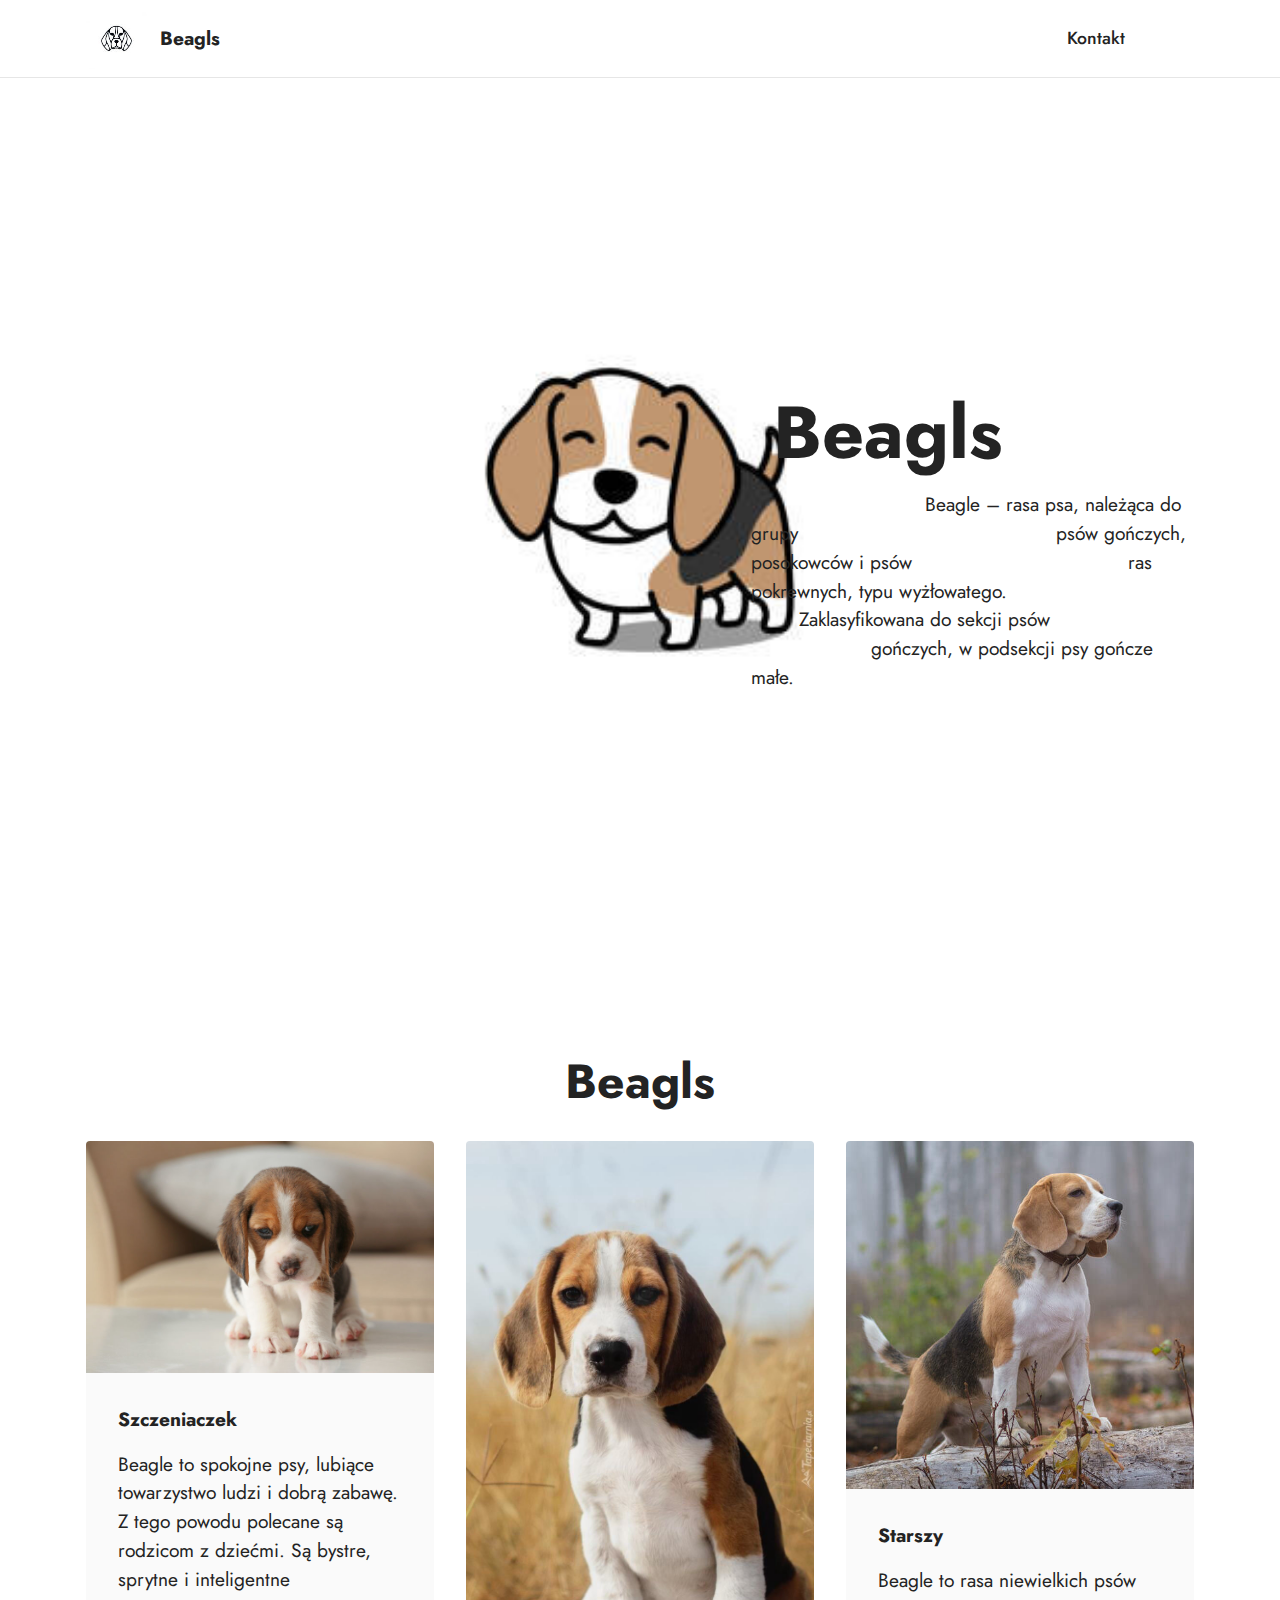
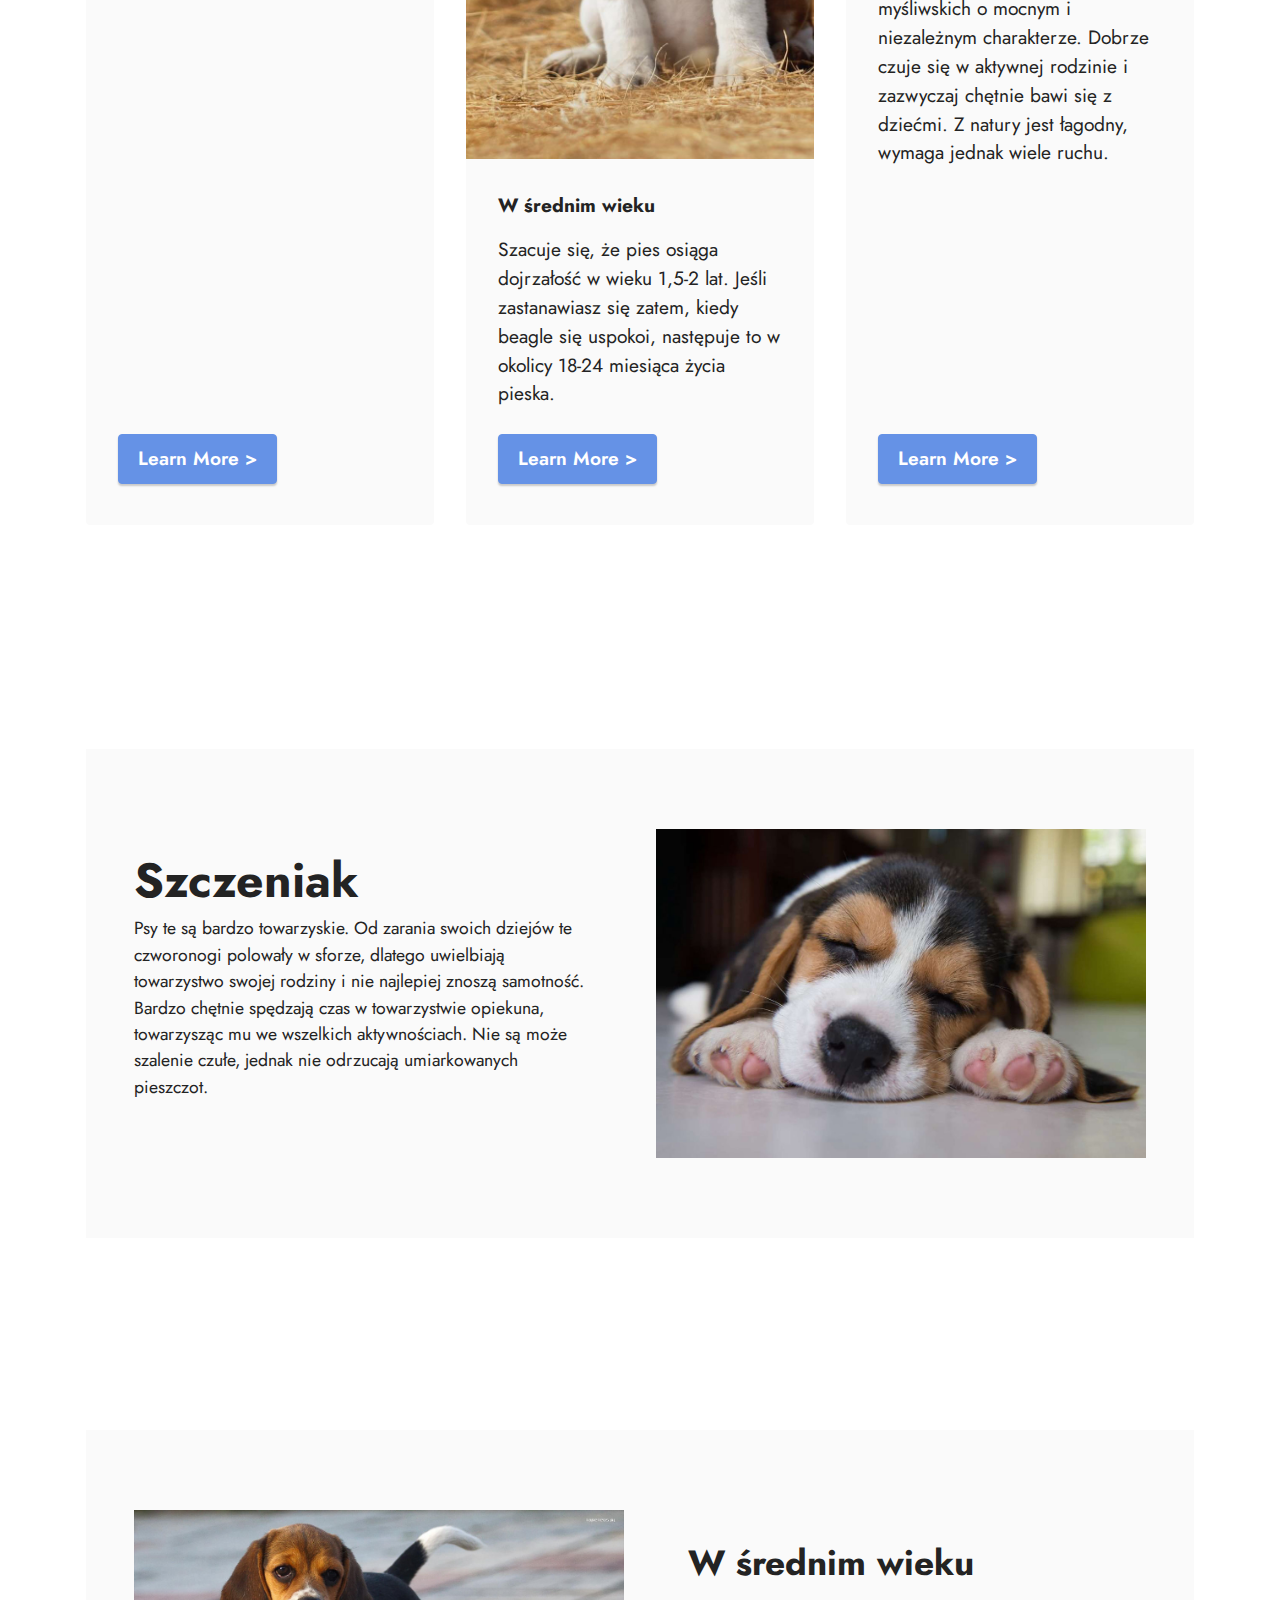
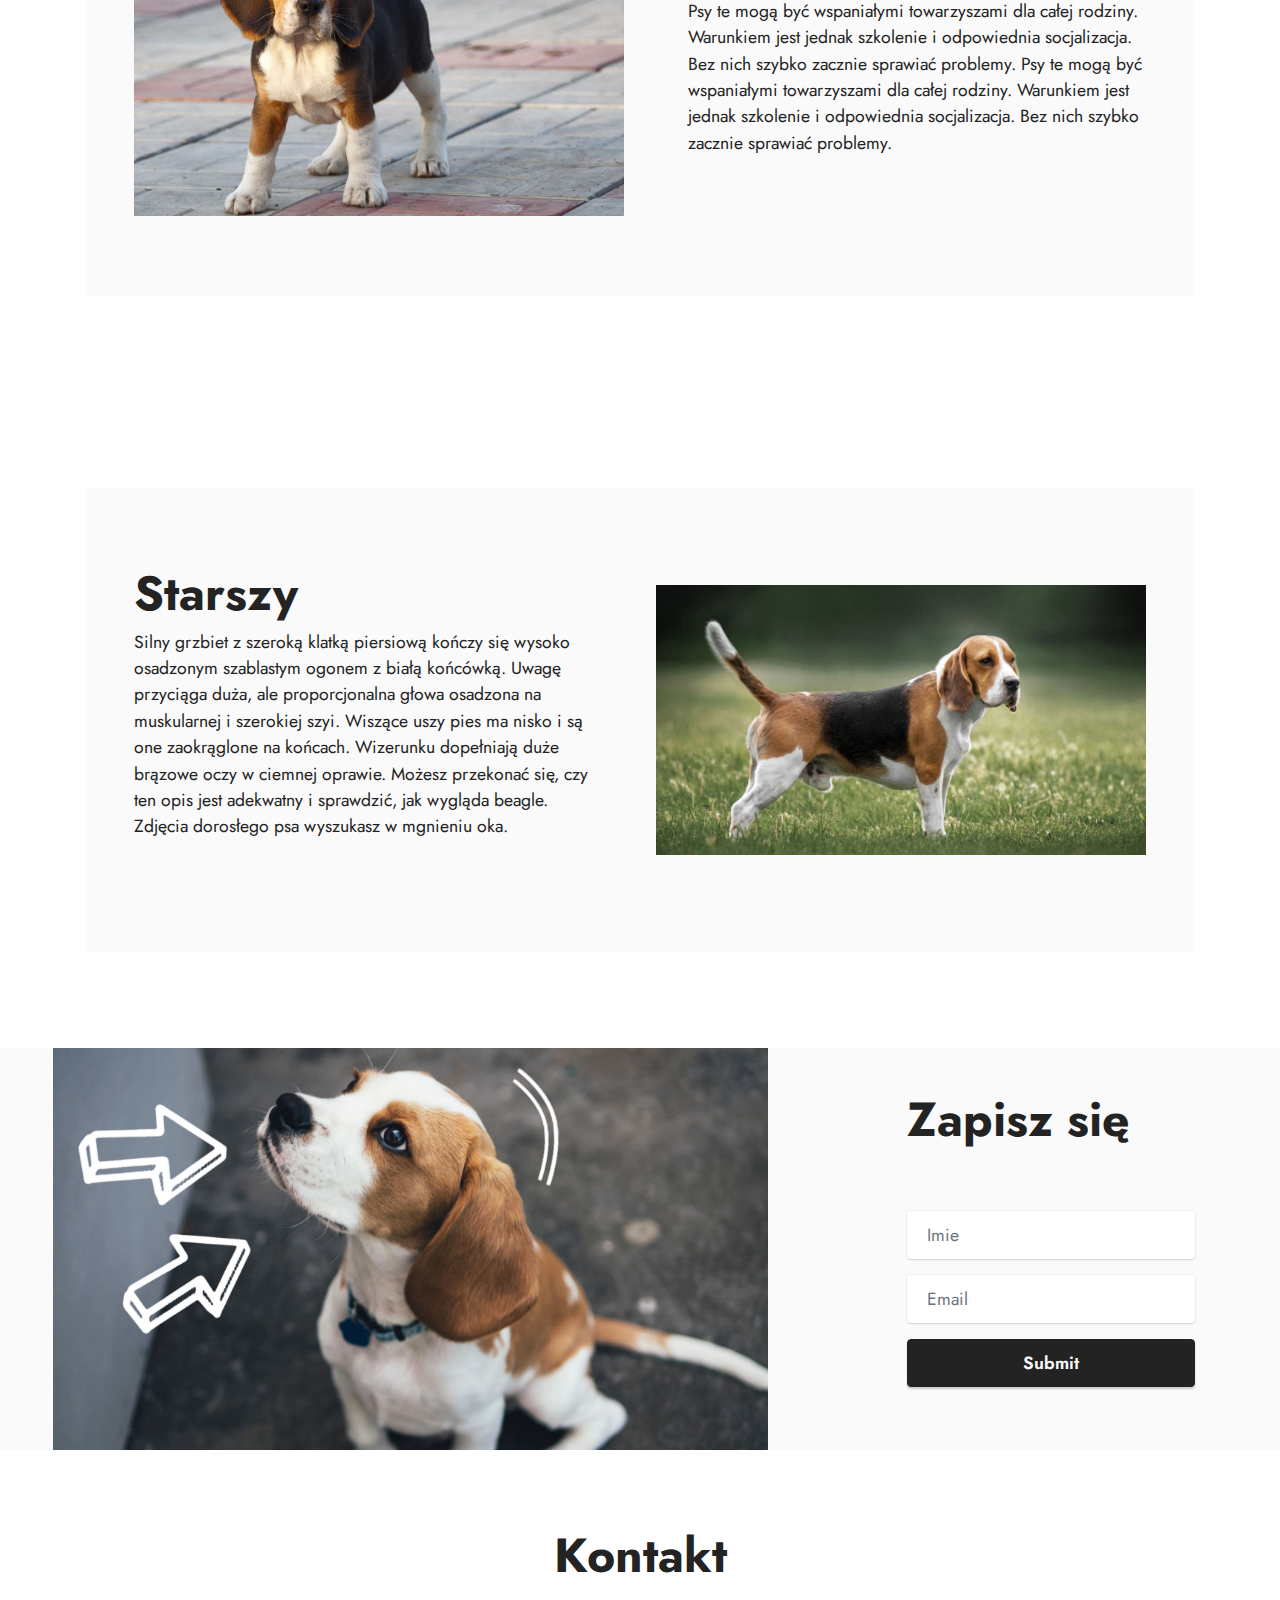
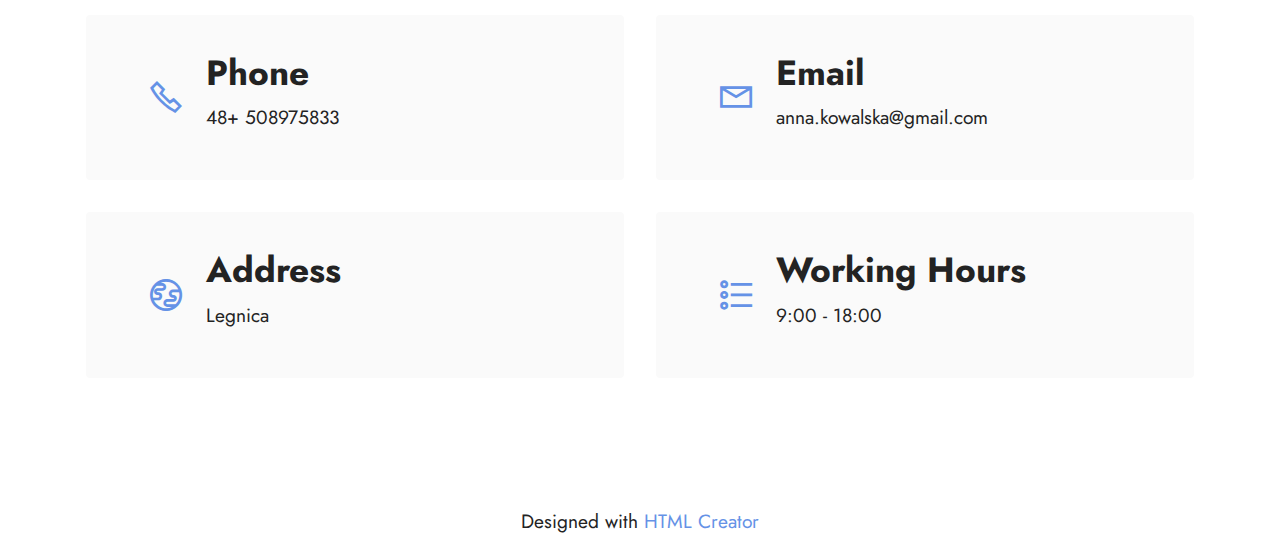
<file: index.html>
<!DOCTYPE html>
<html  >
<head>
  <!-- Site made with Mobirise Website Builder v5.6.13, https://mobirise.com -->
  <meta charset="UTF-8">
  <meta http-equiv="X-UA-Compatible" content="IE=edge">
  <meta name="generator" content="Mobirise v5.6.13, mobirise.com">
  <meta name="twitter:card" content="summary_large_image"/>
  <meta name="twitter:image:src" content="">
  <meta property="og:image" content="">
  <meta name="twitter:title" content="Home">
  <meta name="viewport" content="width=device-width, initial-scale=1, minimum-scale=1">
  <link rel="shortcut icon" href="assets/images/dekor-jamnik-dlugowlosy-121x121.jpg" type="image/x-icon">
  <meta name="description" content="">
  
  
  <title>Home</title>
  <link rel="stylesheet" href="assets/web/assets/mobirise-icons2/mobirise2.css">
  <link rel="stylesheet" href="assets/bootstrap/css/bootstrap.min.css">
  <link rel="stylesheet" href="assets/bootstrap/css/bootstrap-grid.min.css">
  <link rel="stylesheet" href="assets/bootstrap/css/bootstrap-reboot.min.css">
  <link rel="stylesheet" href="assets/dropdown/css/style.css">
  <link rel="stylesheet" href="assets/socicon/css/styles.css">
  <link rel="stylesheet" href="assets/theme/css/style.css">
  <link rel="preload" href="https://fonts.googleapis.com/css?family=Jost:100,200,300,400,500,600,700,800,900,100i,200i,300i,400i,500i,600i,700i,800i,900i&display=swap" as="style" onload="this.onload=null;this.rel='stylesheet'">
  <noscript><link rel="stylesheet" href="https://fonts.googleapis.com/css?family=Jost:100,200,300,400,500,600,700,800,900,100i,200i,300i,400i,500i,600i,700i,800i,900i&display=swap"></noscript>
  <link rel="preload" as="style" href="assets/mobirise/css/mbr-additional.css"><link rel="stylesheet" href="assets/mobirise/css/mbr-additional.css" type="text/css">
  
  
  
  
</head>
<body>
  
  <section data-bs-version="5.1" class="menu cid-s48OLK6784" once="menu" id="menu1-h">
    
    <nav class="navbar navbar-dropdown navbar-fixed-top navbar-expand-lg">
        <div class="container">
            <div class="navbar-brand">
                <span class="navbar-logo">
                    <a href="https://mobiri.se">
                        <img src="assets/images/dekor-jamnik-dlugowlosy-121x121.jpg" alt="Mobirise Website Builder" style="height: 3.8rem;">
                    </a>
                </span>
                <span class="navbar-caption-wrap"><a class="navbar-caption text-black display-7" href="https://mobiri.se">Beagls</a></span>
            </div>
            <button class="navbar-toggler" type="button" data-toggle="collapse" data-bs-toggle="collapse" data-target="#navbarSupportedContent" data-bs-target="#navbarSupportedContent" aria-controls="navbarNavAltMarkup" aria-expanded="false" aria-label="Toggle navigation">
                <div class="hamburger">
                    <span></span>
                    <span></span>
                    <span></span>
                    <span></span>
                </div>
            </button>
            <div class="collapse navbar-collapse" id="navbarSupportedContent">
                <ul class="navbar-nav nav-dropdown nav-right" data-app-modern-menu="true"><li class="nav-item"><a class="nav-link link text-black text-primary display-4" href="index.html#contacts2-1b">Kontakt</a></li>
                    <li class="nav-item"><a class="nav-link link text-black display-4" href="https://mobirise.com"></a></li></ul>
                
                
            </div>
        </div>
    </nav>

</section>

<section data-bs-version="5.1" class="header7 cid-tppf1sw286 mbr-fullscreen" id="header7-16">

    

    
    

    <div class="text-right container">
        <div class="row justify-content-end">
            <div class="col-12 col-lg-5">
                <h1 class="mbr-section-title mbr-fonts-style mb-3 display-1"><strong>&nbsp; &nbsp; &nbsp; &nbsp; &nbsp; &nbsp;Beagls</strong></h1>
                
                <p class="mbr-text mbr-fonts-style display-7">&nbsp; &nbsp; &nbsp; &nbsp; &nbsp; &nbsp; &nbsp; &nbsp; &nbsp; &nbsp; &nbsp; &nbsp; &nbsp; &nbsp; &nbsp;Beagle – rasa psa, należąca do grupy&nbsp; &nbsp; &nbsp; &nbsp; &nbsp; &nbsp; &nbsp; &nbsp; &nbsp; &nbsp; &nbsp; &nbsp; &nbsp; &nbsp; &nbsp; &nbsp; &nbsp; &nbsp; &nbsp; &nbsp; &nbsp; &nbsp;psów gończych, posokowców i psów&nbsp; &nbsp; &nbsp; &nbsp; &nbsp; &nbsp; &nbsp; &nbsp; &nbsp; &nbsp; &nbsp; &nbsp; &nbsp; &nbsp; &nbsp; &nbsp; &nbsp; &nbsp; ras pokrewnych, typu wyżłowatego.&nbsp; &nbsp; &nbsp; &nbsp; &nbsp; &nbsp; &nbsp; &nbsp; &nbsp; &nbsp; &nbsp; &nbsp; &nbsp; &nbsp; &nbsp; &nbsp; &nbsp; &nbsp; &nbsp; &nbsp; Zaklasyfikowana do sekcji psów&nbsp; &nbsp; &nbsp; &nbsp; &nbsp; &nbsp; &nbsp; &nbsp; &nbsp; &nbsp; &nbsp; &nbsp; &nbsp; &nbsp; &nbsp; &nbsp; &nbsp; &nbsp; &nbsp; &nbsp; &nbsp; &nbsp; gończych, w podsekcji psy gończe małe.</p>
                
            </div>
        </div>
    </div>
</section>

<section data-bs-version="5.1" class="features3 cid-tppigYuxyZ" id="features3-17">
    
    
    <div class="container">
        <div class="mbr-section-head">
            <h4 class="mbr-section-title mbr-fonts-style align-center mb-0 display-2"><strong>Beagls</strong></h4>
            <h5 class="mbr-section-subtitle mbr-fonts-style align-center mb-0 mt-2 display-5"></h5>
        </div>
        <div class="row mt-4">
            <div class="item features-image сol-12 col-md-6 col-lg-4">
                <div class="item-wrapper">
                    <div class="item-img">
                        <img src="assets/images/hodowle-beagle-816x544.jpg" alt="Mobirise Website Builder">
                    </div>
                    <div class="item-content">
                        <h5 class="item-title mbr-fonts-style display-7"><strong>Szczeniaczek</strong></h5>
                        
                        <p class="mbr-text mbr-fonts-style mt-3 display-7">Beagle to spokojne psy, lubiące towarzystwo ludzi i dobrą zabawę. Z tego powodu polecane są rodzicom z dziećmi. Są bystre, sprytne i inteligentne</p>
                    </div>
                    <div class="mbr-section-btn item-footer mt-2"><a href="index.html#features16-18" class="btn btn-primary item-btn display-7" target="_blank">Learn More
                            &gt;</a></div>
                </div>
            </div>
            <div class="item features-image сol-12 col-md-6 col-lg-4">
                <div class="item-wrapper">
                    <div class="item-img">
                        <img src="assets/images/tapeta-na-telefon-siedzacy-szczeniak-beagle-721x1280.jpg" alt="Mobirise Website Builder">
                    </div>
                    <div class="item-content">
                        <h5 class="item-title mbr-fonts-style display-7"><strong>W średnim wieku</strong></h5>
                        
                        <p class="mbr-text mbr-fonts-style mt-3 display-7">Szacuje się, że pies osiąga dojrzałość w wieku 1,5-2 lat. Jeśli zastanawiasz się zatem, kiedy beagle się uspokoi, następuje to w okolicy 18-24 miesiąca życia pieska.</p>
                    </div>
                    <div class="mbr-section-btn item-footer mt-2"><a href="index.html#features17-19" class="btn btn-primary item-btn display-7" target="_blank">Learn More
                            &gt;</a></div>
                </div>
            </div>
            <div class="item features-image сol-12 col-md-6 col-lg-4">
                <div class="item-wrapper">
                    <div class="item-img">
                        <img src="assets/images/gettyimages-1064619358-1-525x525.jpg" alt="Mobirise Website Builder">
                    </div>
                    <div class="item-content">
                        <h5 class="item-title mbr-fonts-style display-7"><strong>Starszy</strong></h5>
                        
                        <p class="mbr-text mbr-fonts-style mt-3 display-7">Beagle to rasa niewielkich psów myśliwskich o mocnym i niezależnym charakterze. Dobrze czuje się w aktywnej rodzinie i zazwyczaj chętnie bawi się z dziećmi. Z natury jest łagodny, wymaga jednak wiele ruchu.</p>
                    </div>
                    <div class="mbr-section-btn item-footer mt-2"><a href="index.html#features16-1a" class="btn btn-primary item-btn display-7" target="_blank">Learn More
                            &gt;</a></div>
                </div>
            </div>
        </div>
    </div>
</section>

<section data-bs-version="5.1" class="features15 cid-tpplekvSFS" id="features16-18">

    

    
    
    <div class="container">
        <div class="content-wrapper">
            <div class="row align-items-center">
                <div class="col-12 col-lg">
                    <div class="text-wrapper">
                        <h6 class="card-title mbr-fonts-style display-2"><strong>Szczeniak</strong></h6>
                        <p class="mbr-text mbr-fonts-style mb-4 display-4">Psy te są bardzo towarzyskie. Od zarania swoich dziejów te czworonogi polowały w sforze, dlatego uwielbiają towarzystwo swojej rodziny i nie najlepiej znoszą samotność. Bardzo chętnie spędzają czas w towarzystwie opiekuna, towarzysząc mu we wszelkich aktywnościach. Nie są może szalenie czułe, jednak nie odrzucają umiarkowanych pieszczot.</p>
                        
                    </div>
                </div>
                <div class="col-12 col-lg-6">
                    <div class="image-wrapper">
                        <img src="assets/images/original-1160x777.jpg" alt="Mobirise Website Builder">
                    </div>
                </div>
            </div>
        </div>
    </div>
</section>

<section data-bs-version="5.1" class="features16 cid-tppm6YWUy8" id="features17-19">
    

    
    
    <div class="container">
        <div class="content-wrapper">
            <div class="row align-items-center">
                <div class="col-12 col-lg-6">
                    <div class="image-wrapper">
                        <img src="assets/images/beagle-038-psy-zwierzeta-szczeniak-1160x725.jpg" alt="Mobirise Website Builder">
                    </div>
                </div>
                <div class="col-12 col-lg">
                    <div class="text-wrapper">
                        <h6 class="card-title mbr-fonts-style display-5"><strong>W średnim wieku</strong></h6>
                        <p class="mbr-text mbr-fonts-style mb-4 display-4">Psy te mogą być wspaniałymi towarzyszami dla całej rodziny. Warunkiem jest jednak szkolenie i odpowiednia socjalizacja. Bez nich szybko zacznie sprawiać problemy. Psy te mogą być wspaniałymi towarzyszami dla całej rodziny. Warunkiem jest jednak szkolenie i odpowiednia socjalizacja. Bez nich szybko zacznie sprawiać problemy.&nbsp;</p>
                        
                    </div>
                </div>
            </div>
        </div>
    </div>
</section>

<section data-bs-version="5.1" class="features15 cid-tppmQN2muZ" id="features16-1a">

    

    
    
    <div class="container">
        <div class="content-wrapper">
            <div class="row align-items-center">
                <div class="col-12 col-lg">
                    <div class="text-wrapper">
                        <h6 class="card-title mbr-fonts-style display-2"><strong>Starszy</strong></h6>
                        <p class="mbr-text mbr-fonts-style mb-4 display-4">Silny grzbiet z szeroką klatką piersiową kończy się wysoko osadzonym szablastym ogonem z białą końcówką. Uwagę przyciąga duża, ale proporcjonalna głowa osadzona na muskularnej i szerokiej szyi. Wiszące uszy pies ma nisko i są one zaokrąglone na końcach. Wizerunku dopełniają duże brązowe oczy w ciemnej oprawie. Możesz przekonać się, czy ten opis jest adekwatny i sprawdzić, jak wygląda beagle. Zdjęcia dorosłego psa wyszukasz w mgnieniu oka.</p>
                        
                    </div>
                </div>
                <div class="col-12 col-lg-6">
                    <div class="image-wrapper">
                        <img src="assets/images/pies-rasy-beagle-1160x638.jpg" alt="Mobirise Website Builder">
                    </div>
                </div>
            </div>
        </div>
    </div>
</section>

<section data-bs-version="5.1" class="form3 cid-tpptD83bJP" id="form3-1c">

    

    

    <div class="container-fluid">
        <div class="row justify-content-center">
            <div class="col-lg-7 col-12">
                <div class="image-wrapper">
                    <img class="w-100" src="assets/images/beagle-opis-rasy-1920x1080.jpg" alt="Mobirise Website Builder">
                </div>
            </div>
            <div class="col-lg-3 offset-lg-1 mbr-form" data-form-type="formoid">
                <form action="https://mobirise.eu/" method="POST" class="mbr-form form-with-styler" data-form-title="Form Name"><input type="hidden" name="email" data-form-email="true" value="S/GK1SrBYIYKRuUHuTXVw4g+hxxbenjKhsU4pdjPepnzL+68ee9mik5g+Es0BXgVoqtsDVx7d7E+A6KSIsS4+bh19Uuai3klw/DurBo2GdRBh7W+ShqpPU1JCpmN65+G">
                    <div class="row">
                        <div hidden="hidden" data-form-alert="" class="alert alert-success col-12">Thanks for filling out the form!</div>
                        <div hidden="hidden" data-form-alert-danger="" class="alert alert-danger col-12">
                            Oops...! some problem!
                        </div>
                    </div>
                    <div class="dragArea row">
                        <div class="col-lg-12 col-md-12 col-sm-12">
                            <h1 class="mbr-section-title mb-4 display-2"><strong>Zapisz się</strong></h1>
                        </div>
                        <div class="col-lg-12 col-md-12 col-sm-12">
                            <p class="mbr-text mbr-fonts-style mb-4 display-7"></p>
                        </div>
                        <div data-for="name" class="col-lg-12 col-md col-sm-12 form-group mb-3">
                            <input type="text" name="name" data-form-field="name" class="form-control" value="" placeholder="Imie" id="name-form3-1c">
                        </div>
                        <div class="col-lg-12 col-md col-sm-12 form-group mb-3" data-for="email">
                            <input type="email" name="email" placeholder="Email" data-form-field="email" class="form-control" value="" id="email-form3-1c">
                        </div>
                        <div class="col-md-auto col-12 mbr-section-btn">
                            <button type="submit" class="btn btn-black display-4">Submit</button>
                        </div>
                    </div>
                </form>
            </div>
            <div class="offset-lg-1"></div>
        </div>
    </div>
</section>

<section data-bs-version="5.1" class="contacts2 cid-tppnADKU0U" id="contacts2-1b">
    <!---->
    

    
    
    <div class="container">
        <div class="mbr-section-head">
            <h3 class="mbr-section-title mbr-fonts-style align-center mb-0 display-2"><strong>Kontakt</strong></h3>
            
        </div>
        <div class="row justify-content-center mt-4">
            <div class="card col-12 col-md-6">
                <div class="card-wrapper">
                    <div class="image-wrapper">
                        <span class="mbr-iconfont mobi-mbri-phone mobi-mbri"></span>
                    </div>
                    <div class="text-wrapper">
                        <h6 class="card-title mbr-fonts-style mb-1 display-5">
                            <strong>Phone</strong>
                        </h6>
                        <p class="mbr-text mbr-fonts-style display-7">48+ 508975833</p>
                    </div>
                </div>
            </div>
            <div class="card col-12 col-md-6">
                <div class="card-wrapper">
                    <div class="image-wrapper">
                        <span class="mbr-iconfont mobi-mbri-letter mobi-mbri"></span>
                    </div>
                    <div class="text-wrapper">
                        <h6 class="card-title mbr-fonts-style mb-1 display-5">
                            <strong>Email</strong>
                        </h6>
                        <p class="mbr-text mbr-fonts-style display-7">anna.kowalska@gmail.com</p>
                    </div>
                </div>
            </div>
            <div class="card col-12 col-md-6">
                <div class="card-wrapper">
                    <div class="image-wrapper">
                        <span class="mbr-iconfont mobi-mbri-globe mobi-mbri"></span>
                    </div>
                    <div class="text-wrapper">
                        <h6 class="card-title mbr-fonts-style mb-1 display-5">
                            <strong>Address</strong>
                        </h6>
                        <p class="mbr-text mbr-fonts-style display-7">Legnica</p>
                    </div>
                </div>
            </div>
            <div class="card col-12 col-md-6">
                <div class="card-wrapper">
                    <div class="image-wrapper">
                        <span class="mbr-iconfont mobi-mbri-bulleted-list mobi-mbri"></span>
                    </div>
                    <div class="text-wrapper">
                        <h6 class="card-title mbr-fonts-style mb-1 display-5">
                            <strong>Working Hours</strong>
                        </h6>
                        <p class="mbr-text mbr-fonts-style display-7">
                            9:00 - 18:00
                        </p>
                    </div>
                </div>
            </div>
        </div>
    </div>
</section><section class="display-7" style="padding: 0;align-items: center;justify-content: center;flex-wrap: wrap;    align-content: center;display: flex;position: relative;height: 4rem;"><a href="https://mobiri.se/" style="flex: 1 1;height: 4rem;position: absolute;width: 100%;z-index: 1;"><img alt="" style="height: 4rem;" src="[data-uri]"></a><p style="margin: 0;text-align: center;" class="display-7">Designed with &#8204;</p><a style="z-index:1" href="https://mobirise.com/html-builder.html">HTML Creator</a></section><script src="assets/bootstrap/js/bootstrap.bundle.min.js"></script>  <script src="assets/smoothscroll/smooth-scroll.js"></script>  <script src="assets/ytplayer/index.js"></script>  <script src="assets/dropdown/js/navbar-dropdown.js"></script>  <script src="assets/theme/js/script.js"></script>  <script src="assets/formoid/formoid.min.js"></script>  
  
  
</body>
</html>
</file>
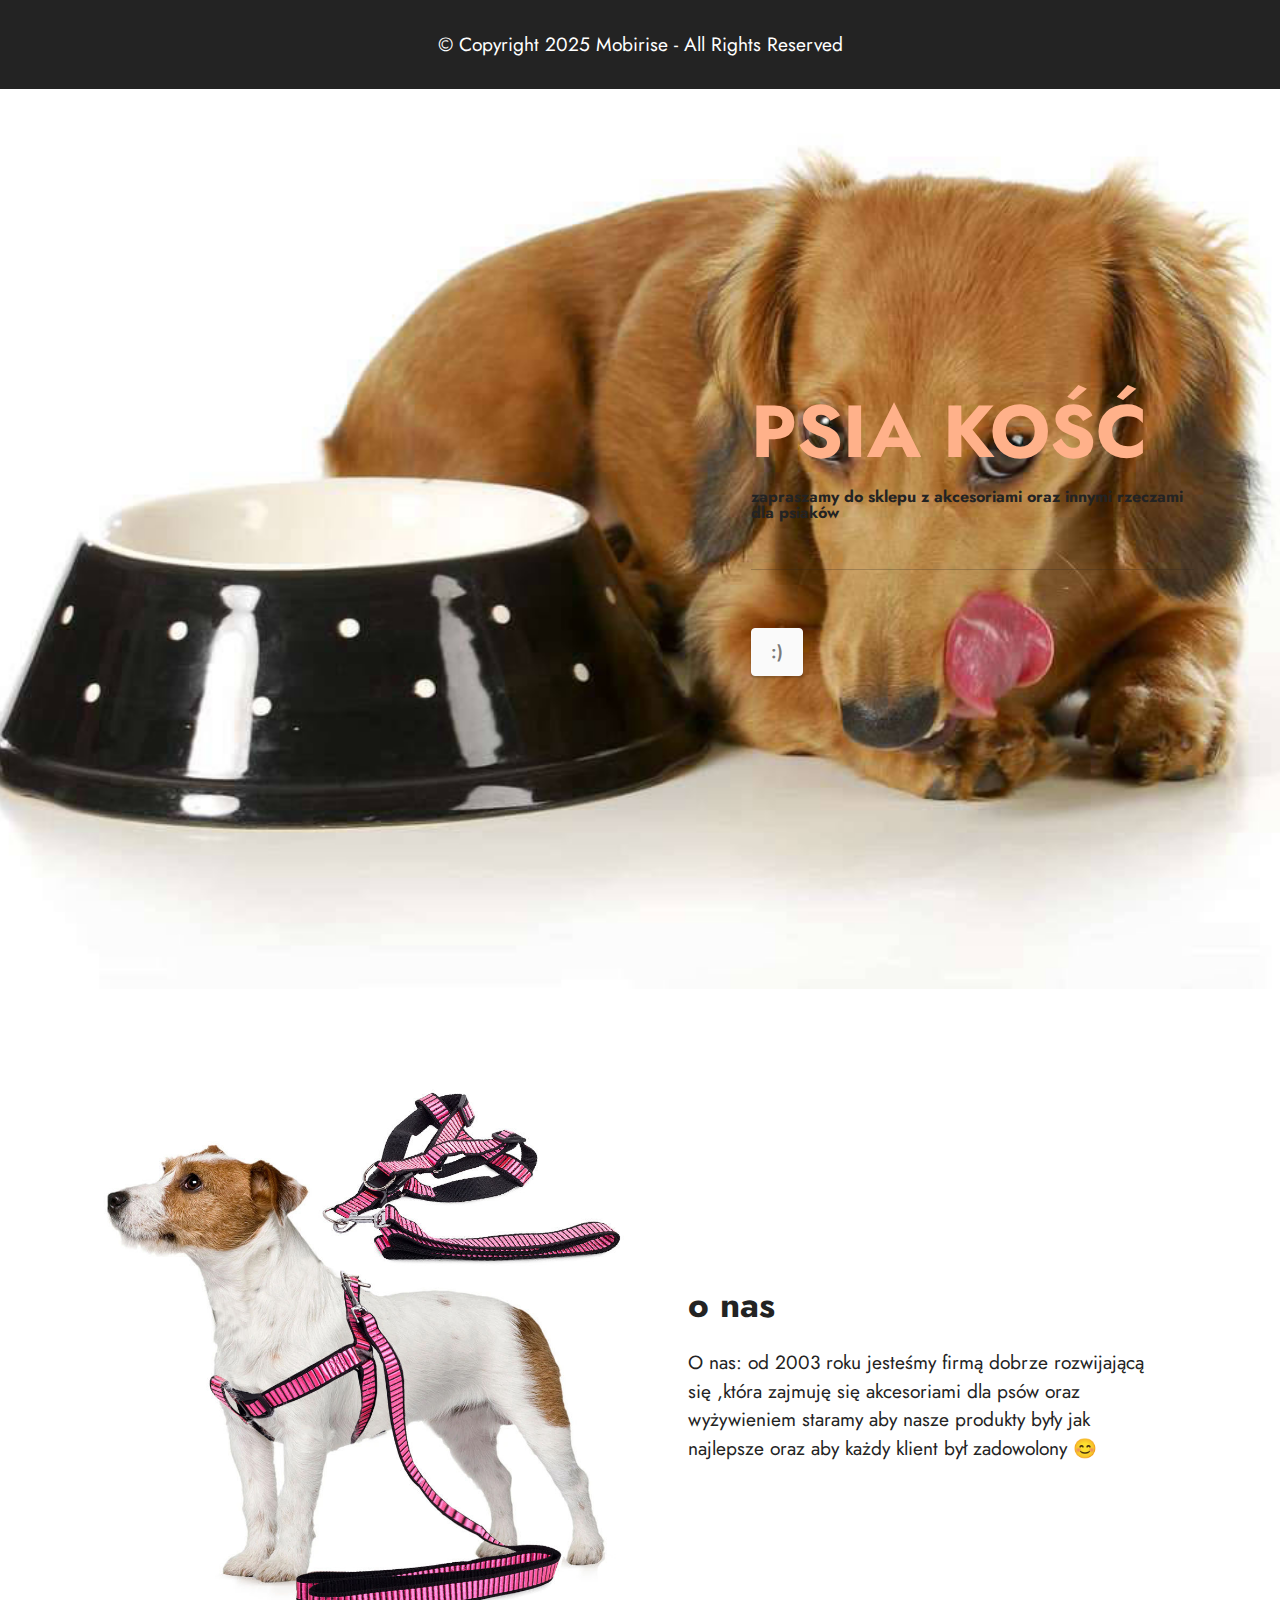
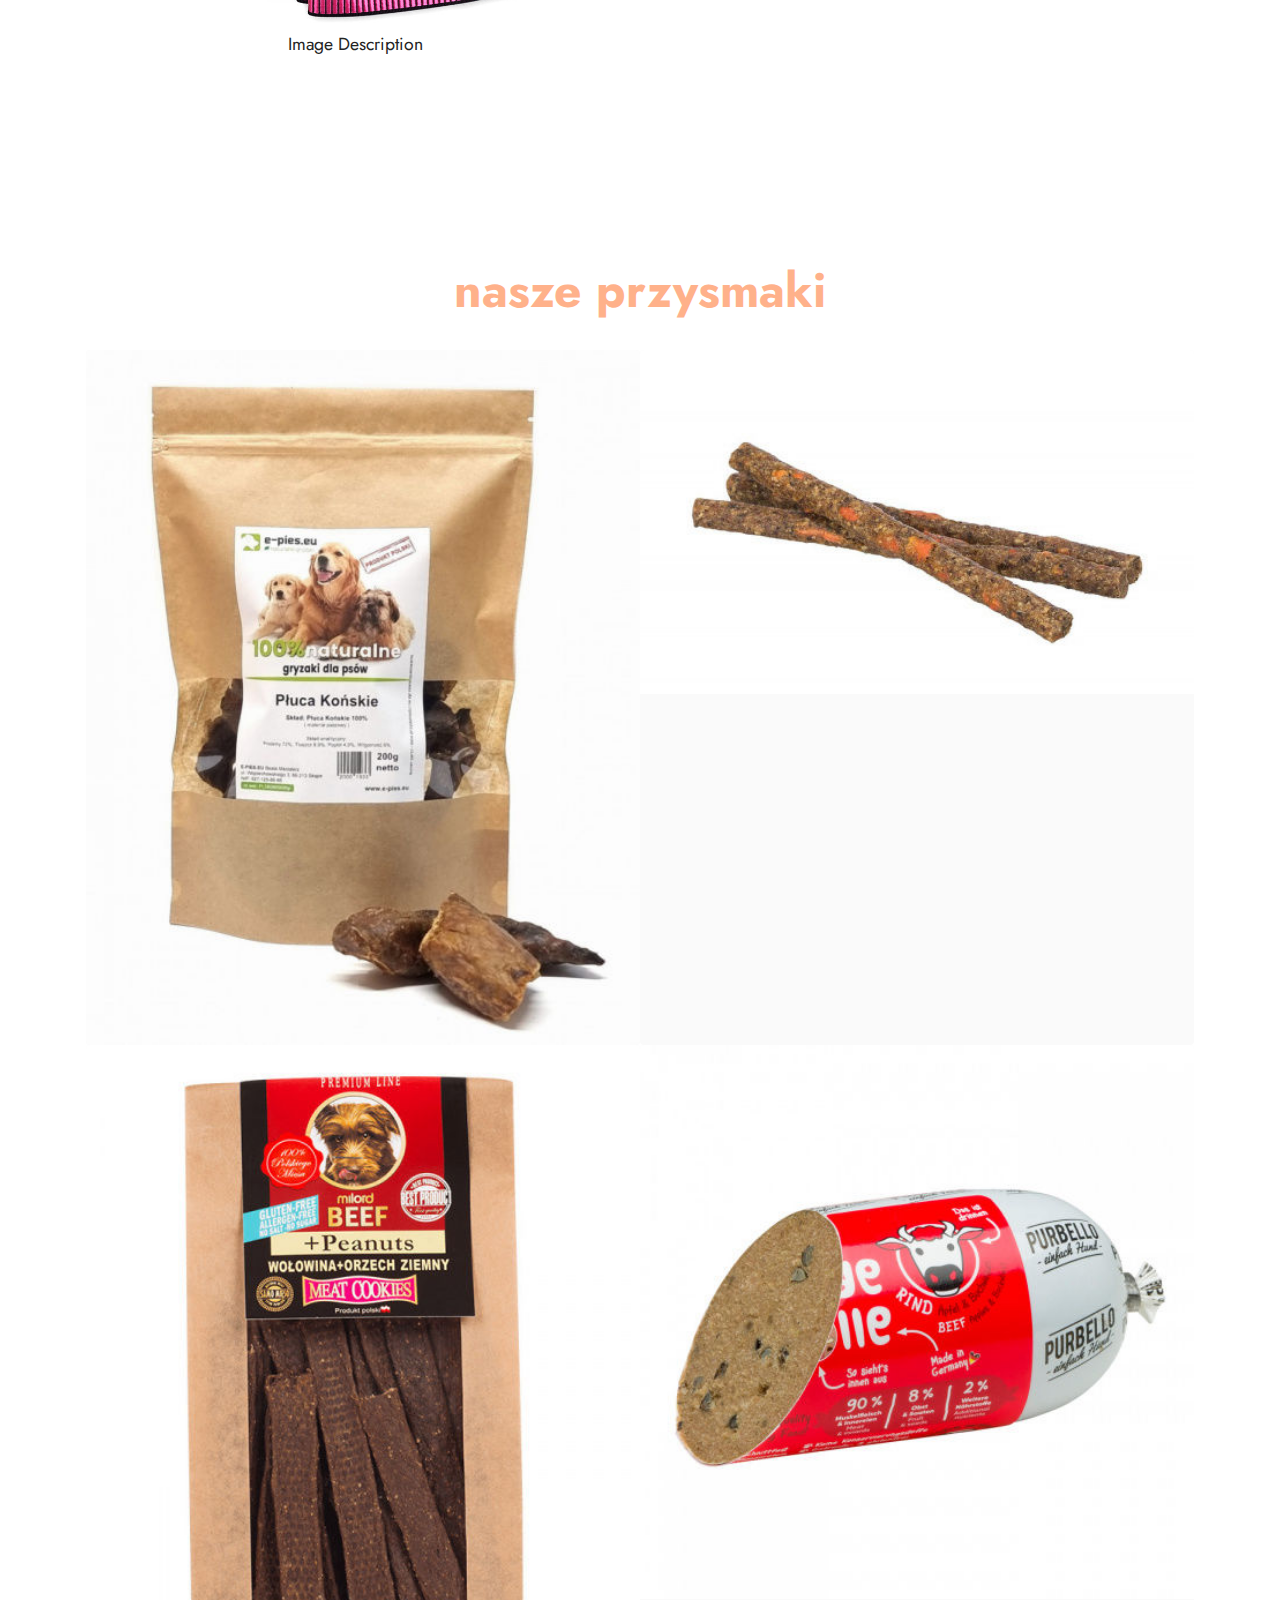
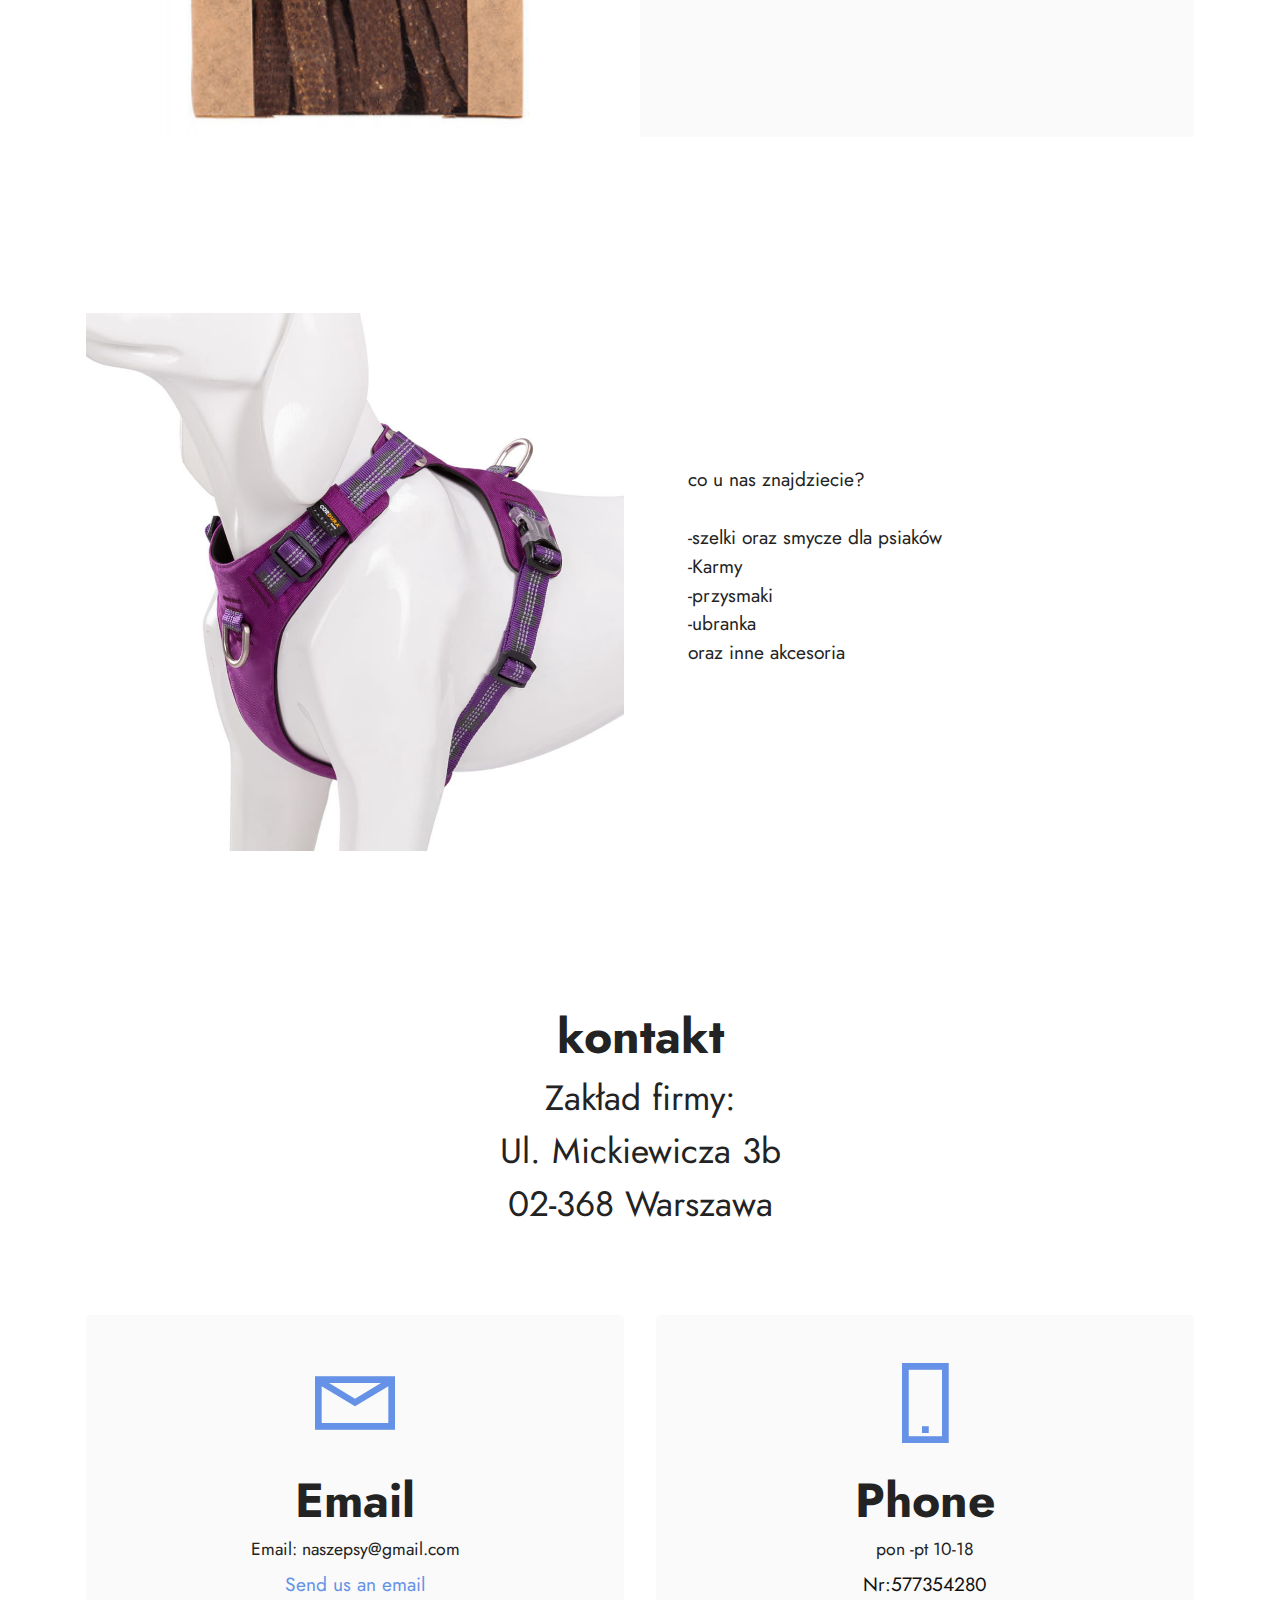
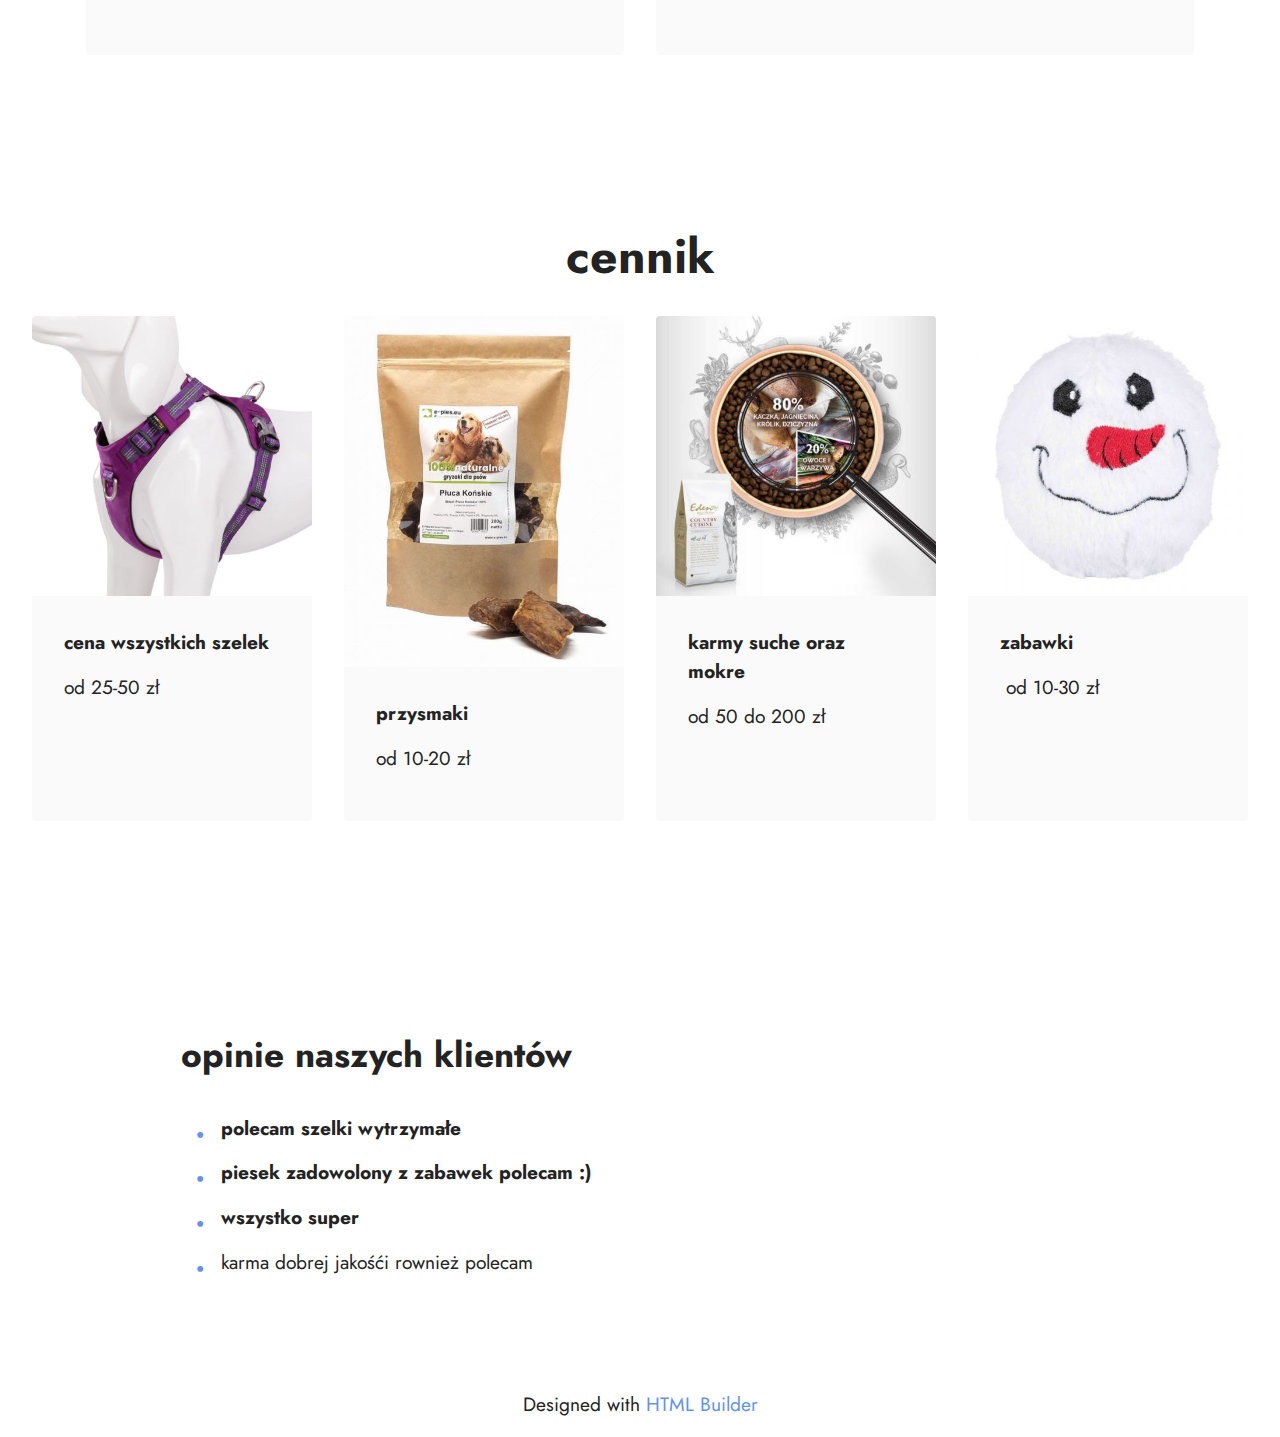
<file: page1.html>
<!DOCTYPE html>
<html  >
<head>
  <!-- Site made with Mobirise Website Builder v5.6.13, https://mobirise.com -->
  <meta charset="UTF-8">
  <meta http-equiv="X-UA-Compatible" content="IE=edge">
  <meta name="generator" content="Mobirise v5.6.13, mobirise.com">
  <meta name="twitter:card" content="summary_large_image"/>
  <meta name="twitter:image:src" content="">
  <meta property="og:image" content="">
  <meta name="twitter:title" content="Page 1">
  <meta name="viewport" content="width=device-width, initial-scale=1, minimum-scale=1">
  <link rel="shortcut icon" href="assets/images/dekor-jamnik-dlugowlosy-121x121.jpg" type="image/x-icon">
  <meta name="description" content="">
  
  
  <title>Page 1</title>
  <link rel="stylesheet" href="assets/web/assets/mobirise-icons2/mobirise2.css">
  <link rel="stylesheet" href="assets/bootstrap/css/bootstrap.min.css">
  <link rel="stylesheet" href="assets/bootstrap/css/bootstrap-grid.min.css">
  <link rel="stylesheet" href="assets/bootstrap/css/bootstrap-reboot.min.css">
  <link rel="stylesheet" href="assets/theme/css/style.css">
  <link rel="preload" href="https://fonts.googleapis.com/css?family=Jost:100,200,300,400,500,600,700,800,900,100i,200i,300i,400i,500i,600i,700i,800i,900i&display=swap" as="style" onload="this.onload=null;this.rel='stylesheet'">
  <noscript><link rel="stylesheet" href="https://fonts.googleapis.com/css?family=Jost:100,200,300,400,500,600,700,800,900,100i,200i,300i,400i,500i,600i,700i,800i,900i&display=swap"></noscript>
  <link rel="preload" as="style" href="assets/mobirise/css/mbr-additional.css"><link rel="stylesheet" href="assets/mobirise/css/mbr-additional.css" type="text/css">
  
  
  
  
</head>
<body>
  
  <section data-bs-version="5.1" class="footer7 cid-sFF3CYc3p7" once="footers" id="footer7-9">

    

    

    <div class="container">
        <div class="media-container-row align-center mbr-white">
            <div class="col-12">
                <p class="mbr-text mb-0 mbr-fonts-style display-7">
                    © Copyright 2025 Mobirise - All Rights Reserved
                </p>
            </div>
        </div>
    </div>
</section>

<section data-bs-version="5.1" class="header7 cid-tp82GDlUdB mbr-fullscreen" id="header7-t">

    

    
    

    <div class="text-right container">
        <div class="row justify-content-end">
            <div class="col-12 col-lg-5">
                <h1 class="mbr-section-title mbr-fonts-style mb-3 display-1"><strong>PSIA KOŚĆ</strong></h1>
                
                <p class="mbr-text mbr-fonts-style display-7"></p><p><strong>zapraszamy do sklepu z akcesoriami oraz innymi rzeczami dla psiaków&nbsp;</strong></p><p><strong><br></strong></p><hr><p><br></p><p></p>
                <div class="mbr-section-btn mt-3"><a class="btn btn-white display-4" href="https://mobiri.se">:)</a></div>
            </div>
        </div>
    </div>
</section>

<section data-bs-version="5.1" class="image1 cid-tp8bgF5XJ4" id="image1-10">
    

    
    

    <div class="container">
        <div class="row align-items-center">
            <div class="col-12 col-lg-6">
                <div class="image-wrapper">
                    <img src="assets/images/pol-pl-smycz-z-szelkami-szelki-dla-psa-kota-2-5cm-1466-9-1000x1000.jpg" alt="Mobirise Website Builder">
                    <p class="mbr-description mbr-fonts-style pt-2 align-center display-4">
                    Image Description</p>
                </div>
            </div>
            <div class="col-12 col-lg">
                <div class="text-wrapper">
                    <h3 class="mbr-section-title mbr-fonts-style mb-3 display-5">
                        <strong>o nas&nbsp;</strong></h3>
                    <p class="mbr-text mbr-fonts-style display-7">O nas: od 2003 roku  jesteśmy firmą  dobrze rozwijającą się ,która zajmuję się akcesoriami dla psów oraz wyżywieniem staramy aby nasze produkty były jak najlepsze oraz aby  każdy klient był zadowolony 😊</p>
                </div>
            </div>
        </div>
    </div>
</section>

<section data-bs-version="5.1" class="gallery1 cid-tp8cJadZp4" id="gallery1-11">
    
    
    <div class="container">
        <div class="mbr-section-head">
            <h4 class="mbr-section-title mbr-fonts-style align-center mb-0 display-2">
                <strong>nasze przysmaki</strong></h4>
            
        </div>
        <div class="row mt-4">
            <div class="item features-image сol-12 col-md-6 col-lg-6">
                <div class="item-wrapper">
                    <div class="item-img">
                        <img src="assets/images/e-pies-pluco-konskie-200g-3877-480-480x602.jpg" alt="Mobirise Website Builder">
                    </div>
                    
                    
                </div>
            </div>
            <div class="item features-image сol-12 col-md-6 col-lg-6">
                <div class="item-wrapper">
                    <div class="item-img">
                        <img src="assets/images/tri-ie-insect-hearts-przysmaki-z-owadow-dla-psa-80g-3805-480-480x298.jpg" alt="Mobirise Website Builder">
                    </div>
                    
                    
                </div>
            </div>
            <div class="item features-image сol-12 col-md-6 col-lg-6">
                <div class="item-wrapper">
                    <div class="item-img">
                        <img src="assets/images/milord-paski-miesna-dla-psa-wolowina-i-orzechy-ziemne-80g-3904-480-480x600.jpg" alt="Mobirise Website Builder">
                    </div>
                    
                    
                </div>
            </div>
            <div class="item features-image сol-12 col-md-6 col-lg-6">
                <div class="item-wrapper">
                    <div class="item-img">
                        <img src="assets/images/purbello-dog-monoprotein-kielbasa-koza-400g-3734-480-480x480.jpg" alt="Mobirise Website Builder" title="">
                    </div>
                    
                    
                </div>
            </div>
        </div>
    </div>
</section>

<section data-bs-version="5.1" class="testimonials1 cid-tp88LDWmbN" id="testimonials1-y">
    

    
    
    <div class="container">
        
        <div class="row align-items-center">
            <div class="col-12 col-md-6">
                <div class="image-wrapper">
                    <img src="assets/images/szelki-dla-psa-truelove-adventure-dog-fioletowe-1001x1001.jpg" alt="Mobirise Website Builder">
                </div>
            </div>
            <div class="col-12 col-md">
                <div class="text-wrapper">
                    <p class="mbr-text mbr-fonts-style mb-4 display-7">co u nas znajdziecie?&nbsp;<br><br>-szelki oraz smycze dla psiaków&nbsp;<br>-Karmy&nbsp;<br>-przysmaki<br>-ubranka&nbsp;&nbsp;<br>oraz inne akcesoria&nbsp;</p>
                    <p class="name mbr-fonts-style mb-1 display-4"></p>
                    <p class="position mbr-fonts-style display-4"></p>
                </div>
            </div>
        </div>
    </div>
</section>

<section data-bs-version="5.1" class="contacts1 cid-tp8a5Xcmvw" id="contacts1-z">

    

    
    
    <div class="container">
        <div class="mbr-section-head">
            <h3 class="mbr-section-title mbr-fonts-style align-center mb-0 display-2">
                <strong>kontakt</strong></h3>
            <h4 class="mbr-section-subtitle mbr-fonts-style align-center mb-0 mt-2 display-5">Zakład firmy:
<div>Ul. Mickiewicza 3b
</div><div>02-368 Warszawa 
</div><div><br></div></h4>
        </div>
        <div class="row justify-content-center mt-4">
            <div class="card col-12 col-lg-6">
                <div class="card-wrapper">
                    <div class="card-box align-center">
                        <div class="image-wrapper">
                            <span class="mbr-iconfont mobi-mbri-letter mobi-mbri"></span>
                        </div>
                        <h4 class="card-title mbr-fonts-style mb-2 display-2">
                            <strong>Email</strong>
                        </h4>
                        <p class="mbr-text mbr-fonts-style mb-2 display-4">Email: naszepsy@gmail.com</p>
                        <h5 class="link mbr-fonts-style display-7"><a href="mailto:info@site.com" class="text-primary">Send us an
                                email</a>
                        </h5>
                    </div>
                </div>
            </div>
            <div class="card col-12 col-lg-6">
                <div class="card-wrapper">
                    <div class="card-box align-center">
                        <div class="image-wrapper">
                            <span class="mbr-iconfont mobi-mbri-mobile-2 mobi-mbri"></span>
                        </div>
                        <h4 class="card-title mbr-fonts-style align-center mb-2 display-2">
                            <strong>Phone</strong>
                        </h4>
                        <p class="mbr-text mbr-fonts-style mb-2 display-4">
                            pon -pt 10-18</p>
                        <h5 class="link mbr-black mbr-fonts-style display-7">Nr:577354280</h5>
                    </div>
                </div>
            </div>
        </div>
    </div>
</section>

<section data-bs-version="5.1" class="gallery3 cid-tp8dRXhilS" id="gallery3-12">
    
    
    <div class="container-fluid">
        <div class="mbr-section-head">
            <h4 class="mbr-section-title mbr-fonts-style align-center mb-0 display-2">
                <strong>cennik</strong></h4>
            <h5 class="mbr-section-subtitle mbr-fonts-style align-center mb-0 mt-2 display-5"></h5>
        </div>
        <div class="row mt-4">
            <div class="item features-image сol-12 col-md-6 col-lg-3">
                <div class="item-wrapper">
                    <div class="item-img">
                        <img src="assets/images/szelki-dla-psa-truelove-adventure-dog-fioletowe-838x838.jpg" alt="szelki dla psa cena od 25-50 zł">
                    </div>
                    <div class="item-content">
                        <h5 class="item-title mbr-fonts-style display-7">
                            <strong>cena wszystkich szelek&nbsp;</strong></h5>
                        
                        <p class="mbr-text mbr-fonts-style mt-3 display-7">od 25-50 zł</p>
                    </div>
                    
                </div>
            </div>
            <div class="item features-image сol-12 col-md-6 col-lg-3">
                <div class="item-wrapper">
                    <div class="item-img">
                        <img src="assets/images/e-pies-pluco-konskie-200g-3877-480-480x602.jpg" alt="Mobirise Website Builder">
                    </div>
                    <div class="item-content">
                        <h5 class="item-title mbr-fonts-style display-7"><strong>przysmaki</strong></h5>
                        
                        <p class="mbr-text mbr-fonts-style mt-3 display-7">od 10-20 zł</p>
                    </div>
                    
                </div>
            </div>
            <div class="item features-image сol-12 col-md-6 col-lg-3">
                <div class="item-wrapper">
                    <div class="item-img">
                        <img src="assets/images/eden-country-cuisine-kaczka-jagniecina-krolik-dziczyzna-rozm-s-2kg-1329-480-480x480.jpg" alt="Mobirise Website Builder">
                    </div>
                    <div class="item-content">
                        <h5 class="item-title mbr-fonts-style display-7"><strong>karmy suche oraz mokre</strong></h5>
                        
                        <p class="mbr-text mbr-fonts-style mt-3 display-7">od 50 do 200 zł</p>
                    </div>
                    
                </div>
            </div>
            <div class="item features-image сol-12 col-md-6 col-lg-3">
                <div class="item-wrapper">
                    <div class="item-img">
                        <img src="assets/images/tri-ie-pluszowa-sniezynka-10cm-3786-480-480x480.jpg" alt="Mobirise Website Builder" title="">
                    </div>
                    <div class="item-content">
                        <h5 class="item-title mbr-fonts-style display-7"><strong>zabawki&nbsp;</strong></h5>
                        
                        <p class="mbr-text mbr-fonts-style mt-3 display-7">&nbsp;od 10-30 zł</p>
                    </div>
                    
                </div>
            </div>
        </div>
    </div>
</section>

<section data-bs-version="5.1" class="content14 cid-tp8fgGFxH5" id="content14-14">
    

    
    
    
    <div class="container">
        <div class="row justify-content-center">
            <div class="col-md-12 col-lg-10">
                    <h3 class="mbr-section-title mbr-fonts-style mb-4 display-5"><strong>opinie naszych klientów&nbsp;</strong></h3>
                <ul class="list mbr-fonts-style display-7">
                    <li><strong>polecam szelki wytrzymałe&nbsp;</strong></li>
                    <li><strong>piesek zadowolony z zabawek polecam :)</strong></li>
                    <li><strong>wszystko super&nbsp;</strong></li>
                    <li>karma dobrej jakośći rownież polecam</li>
                </ul>
            </div>
        </div>
    </div>
</section><section class="display-7" style="padding: 0;align-items: center;justify-content: center;flex-wrap: wrap;    align-content: center;display: flex;position: relative;height: 4rem;"><a href="https://mobiri.se/" style="flex: 1 1;height: 4rem;position: absolute;width: 100%;z-index: 1;"><img alt="" style="height: 4rem;" src="[data-uri]"></a><p style="margin: 0;text-align: center;" class="display-7">Designed with &#8204;</p><a style="z-index:1" href="https://mobirise.com/html-builder.html">HTML Builder</a></section><script src="assets/bootstrap/js/bootstrap.bundle.min.js"></script>  <script src="assets/smoothscroll/smooth-scroll.js"></script>  <script src="assets/ytplayer/index.js"></script>  <script src="assets/theme/js/script.js"></script>  
  
  
</body>
</html>
</file>
<file: assets/web/assets/mobirise-icons2/mobirise2.css>
@font-face {
  font-family: 'Moririse2';
  font-display: swap;
  src:  url('mobirise2.eot?f2bix4');
  src:  url('mobirise2.eot?f2bix4#iefix') format('embedded-opentype'),
    url('mobirise2.ttf?f2bix4') format('truetype'),
    url('mobirise2.woff?f2bix4') format('woff'),
    url('mobirise2.svg?f2bix4#mobirise2') format('svg');
  font-weight: normal;
  font-style: normal;
}

[class^="mobi-"], [class*=" mobi-"] {
  /* use !important to prevent issues with browser extensions that change fonts */
  font-family: 'Moririse2' !important;
  speak: none;
  font-style: normal;
  font-weight: normal;
  font-variant: normal;
  text-transform: none;
  line-height: 1;

  /* Better Font Rendering =========== */
  -webkit-font-smoothing: antialiased;
  -moz-osx-font-smoothing: grayscale;
}

.mobi-mbri-add-submenu:before {
  content: "\e900";
}
.mobi-mbri-alert:before {
  content: "\e901";
}
.mobi-mbri-align-center:before {
  content: "\e902";
}
.mobi-mbri-align-justify:before {
  content: "\e903";
}
.mobi-mbri-align-left:before {
  content: "\e904";
}
.mobi-mbri-align-right:before {
  content: "\e905";
}
.mobi-mbri-android:before {
  content: "\e906";
}
.mobi-mbri-apple:before {
  content: "\e907";
}
.mobi-mbri-arrow-down:before {
  content: "\e908";
}
.mobi-mbri-arrow-next:before {
  content: "\e909";
}
.mobi-mbri-arrow-prev:before {
  content: "\e90a";
}
.mobi-mbri-arrow-up:before {
  content: "\e90b";
}
.mobi-mbri-bold:before {
  content: "\e90c";
}
.mobi-mbri-bookmark:before {
  content: "\e90d";
}
.mobi-mbri-bootstrap:before {
  content: "\e90e";
}
.mobi-mbri-briefcase:before {
  content: "\e90f";
}
.mobi-mbri-browse:before {
  content: "\e910";
}
.mobi-mbri-bulleted-list:before {
  content: "\e911";
}
.mobi-mbri-calendar:before {
  content: "\e912";
}
.mobi-mbri-camera:before {
  content: "\e913";
}
.mobi-mbri-cart-add:before {
  content: "\e914";
}
.mobi-mbri-cart-full:before {
  content: "\e915";
}
.mobi-mbri-cash:before {
  content: "\e916";
}
.mobi-mbri-change-style:before {
  content: "\e917";
}
.mobi-mbri-chat:before {
  content: "\e918";
}
.mobi-mbri-clock:before {
  content: "\e919";
}
.mobi-mbri-close:before {
  content: "\e91a";
}
.mobi-mbri-cloud:before {
  content: "\e91b";
}
.mobi-mbri-code:before {
  content: "\e91c";
}
.mobi-mbri-contact-form:before {
  content: "\e91d";
}
.mobi-mbri-credit-card:before {
  content: "\e91e";
}
.mobi-mbri-cursor-click:before {
  content: "\e91f";
}
.mobi-mbri-cust-feedback:before {
  content: "\e920";
}
.mobi-mbri-database:before {
  content: "\e921";
}
.mobi-mbri-delivery:before {
  content: "\e922";
}
.mobi-mbri-desktop:before {
  content: "\e923";
}
.mobi-mbri-devices:before {
  content: "\e924";
}
.mobi-mbri-down:before {
  content: "\e925";
}
.mobi-mbri-download-2:before {
  content: "\e926";
}
.mobi-mbri-download:before {
  content: "\e927";
}
.mobi-mbri-drag-n-drop-2:before {
  content: "\e928";
}
.mobi-mbri-drag-n-drop:before {
  content: "\e929";
}
.mobi-mbri-edit-2:before {
  content: "\e92a";
}
.mobi-mbri-edit:before {
  content: "\e92b";
}
.mobi-mbri-error:before {
  content: "\e92c";
}
.mobi-mbri-extension:before {
  content: "\e92d";
}
.mobi-mbri-features:before {
  content: "\e92e";
}
.mobi-mbri-file:before {
  content: "\e92f";
}
.mobi-mbri-flag:before {
  content: "\e930";
}
.mobi-mbri-folder:before {
  content: "\e931";
}
.mobi-mbri-gift:before {
  content: "\e932";
}
.mobi-mbri-github:before {
  content: "\e933";
}
.mobi-mbri-globe-2:before {
  content: "\e934";
}
.mobi-mbri-globe:before {
  content: "\e935";
}
.mobi-mbri-growing-chart:before {
  content: "\e936";
}
.mobi-mbri-hearth:before {
  content: "\e937";
}
.mobi-mbri-help:before {
  content: "\e938";
}
.mobi-mbri-home:before {
  content: "\e939";
}
.mobi-mbri-hot-cup:before {
  content: "\e93a";
}
.mobi-mbri-idea:before {
  content: "\e93b";
}
.mobi-mbri-image-gallery:before {
  content: "\e93c";
}
.mobi-mbri-image-slider:before {
  content: "\e93d";
}
.mobi-mbri-info:before {
  content: "\e93e";
}
.mobi-mbri-italic:before {
  content: "\e93f";
}
.mobi-mbri-key:before {
  content: "\e940";
}
.mobi-mbri-laptop:before {
  content: "\e941";
}
.mobi-mbri-layers:before {
  content: "\e942";
}
.mobi-mbri-left-right:before {
  content: "\e943";
}
.mobi-mbri-left:before {
  content: "\e944";
}
.mobi-mbri-letter:before {
  content: "\e945";
}
.mobi-mbri-like:before {
  content: "\e946";
}
.mobi-mbri-link:before {
  content: "\e947";
}
.mobi-mbri-lock:before {
  content: "\e948";
}
.mobi-mbri-login:before {
  content: "\e949";
}
.mobi-mbri-logout:before {
  content: "\e94a";
}
.mobi-mbri-magic-stick:before {
  content: "\e94b";
}
.mobi-mbri-map-pin:before {
  content: "\e94c";
}
.mobi-mbri-menu:before {
  content: "\e94d";
}
.mobi-mbri-mobile-2:before {
  content: "\e94e";
}
.mobi-mbri-mobile-horizontal:before {
  content: "\e94f";
}
.mobi-mbri-mobile:before {
  content: "\e950";
}
.mobi-mbri-mobirise:before {
  content: "\e951";
}
.mobi-mbri-more-horizontal:before {
  content: "\e952";
}
.mobi-mbri-more-vertical:before {
  content: "\e953";
}
.mobi-mbri-music:before {
  content: "\e954";
}
.mobi-mbri-new-file:before {
  content: "\e955";
}
.mobi-mbri-numbered-list:before {
  content: "\e956";
}
.mobi-mbri-opened-folder:before {
  content: "\e957";
}
.mobi-mbri-pages:before {
  content: "\e958";
}
.mobi-mbri-paper-plane:before {
  content: "\e959";
}
.mobi-mbri-paperclip:before {
  content: "\e95a";
}
.mobi-mbri-phone:before {
  content: "\e95b";
}
.mobi-mbri-photo:before {
  content: "\e95c";
}
.mobi-mbri-photos:before {
  content: "\e95d";
}
.mobi-mbri-pin:before {
  content: "\e95e";
}
.mobi-mbri-play:before {
  content: "\e95f";
}
.mobi-mbri-plus:before {
  content: "\e960";
}
.mobi-mbri-preview:before {
  content: "\e961";
}
.mobi-mbri-print:before {
  content: "\e962";
}
.mobi-mbri-protect:before {
  content: "\e963";
}
.mobi-mbri-question:before {
  content: "\e964";
}
.mobi-mbri-quote-left:before {
  content: "\e965";
}
.mobi-mbri-quote-right:before {
  content: "\e966";
}
.mobi-mbri-redo:before {
  content: "\e967";
}
.mobi-mbri-refresh:before {
  content: "\e968";
}
.mobi-mbri-responsive-2:before {
  content: "\e969";
}
.mobi-mbri-responsive:before {
  content: "\e96a";
}
.mobi-mbri-right:before {
  content: "\e96b";
}
.mobi-mbri-rocket:before {
  content: "\e96c";
}
.mobi-mbri-sad-face:before {
  content: "\e96d";
}
.mobi-mbri-sale:before {
  content: "\e96e";
}
.mobi-mbri-save:before {
  content: "\e96f";
}
.mobi-mbri-search:before {
  content: "\e970";
}
.mobi-mbri-setting-2:before {
  content: "\e971";
}
.mobi-mbri-setting-3:before {
  content: "\e972";
}
.mobi-mbri-setting:before {
  content: "\e973";
}
.mobi-mbri-share:before {
  content: "\e974";
}
.mobi-mbri-shopping-bag:before {
  content: "\e975";
}
.mobi-mbri-shopping-basket:before {
  content: "\e976";
}
.mobi-mbri-shopping-cart:before {
  content: "\e977";
}
.mobi-mbri-sites:before {
  content: "\e978";
}
.mobi-mbri-smile-face:before {
  content: "\e979";
}
.mobi-mbri-speed:before {
  content: "\e97a";
}
.mobi-mbri-star:before {
  content: "\e97b";
}
.mobi-mbri-success:before {
  content: "\e97c";
}
.mobi-mbri-sun:before {
  content: "\e97d";
}
.mobi-mbri-sun2:before {
  content: "\e97e";
}
.mobi-mbri-tablet-vertical:before {
  content: "\e97f";
}
.mobi-mbri-tablet:before {
  content: "\e980";
}
.mobi-mbri-target:before {
  content: "\e981";
}
.mobi-mbri-timer:before {
  content: "\e982";
}
.mobi-mbri-to-ftp:before {
  content: "\e983";
}
.mobi-mbri-to-local-drive:before {
  content: "\e984";
}
.mobi-mbri-touch-swipe:before {
  content: "\e985";
}
.mobi-mbri-touch:before {
  content: "\e986";
}
.mobi-mbri-trash:before {
  content: "\e987";
}
.mobi-mbri-underline:before {
  content: "\e988";
}
.mobi-mbri-undo:before {
  content: "\e989";
}
.mobi-mbri-unlink:before {
  content: "\e98a";
}
.mobi-mbri-unlock:before {
  content: "\e98b";
}
.mobi-mbri-up-down:before {
  content: "\e98c";
}
.mobi-mbri-up:before {
  content: "\e98d";
}
.mobi-mbri-update:before {
  content: "\e98e";
}
.mobi-mbri-upload-2:before {
  content: "\e98f";
}
.mobi-mbri-upload:before {
  content: "\e990";
}
.mobi-mbri-user-2:before {
  content: "\e991";
}
.mobi-mbri-user:before {
  content: "\e992";
}
.mobi-mbri-users:before {
  content: "\e993";
}
.mobi-mbri-video-play:before {
  content: "\e994";
}
.mobi-mbri-video:before {
  content: "\e995";
}
.mobi-mbri-watch:before {
  content: "\e996";
}
.mobi-mbri-website-theme-2:before {
  content: "\e997";
}
.mobi-mbri-website-theme:before {
  content: "\e998";
}
.mobi-mbri-wifi:before {
  content: "\e999";
}
.mobi-mbri-windows:before {
  content: "\e99a";
}
.mobi-mbri-zoom-in:before {
  content: "\e99b";
}
.mobi-mbri-zoom-out:before {
  content: "\e99c";
}
</file>
<file: assets/dropdown/css/style.css>
.navbar-dropdown {
  left: 0;
  padding: 0;
  position: absolute;
  right: 0;
  top: 0;
  transition: all 0.45s ease;
  z-index: 1030;
  background: #282828; }
  .navbar-dropdown .navbar-logo {
    margin-right: 0.8rem;
    transition: margin 0.3s ease-in-out;
    vertical-align: middle; }
    .navbar-dropdown .navbar-logo img {
      height: 3.125rem;
      transition: all 0.3s ease-in-out; }
    .navbar-dropdown .navbar-logo.mbr-iconfont {
      font-size: 3.125rem;
      line-height: 3.125rem; }
  .navbar-dropdown .navbar-caption {
    font-weight: 700;
    white-space: normal;
    vertical-align: -4px;
    line-height: 3.125rem !important; }
    .navbar-dropdown .navbar-caption, .navbar-dropdown .navbar-caption:hover {
      color: inherit;
      text-decoration: none; }
  .navbar-dropdown .mbr-iconfont + .navbar-caption {
    vertical-align: -1px; }
  .navbar-dropdown.navbar-fixed-top {
    position: fixed; }
  .navbar-dropdown .navbar-brand span {
    vertical-align: -4px; }
  .navbar-dropdown.bg-color.transparent {
    background: none; }
  .navbar-dropdown.navbar-short .navbar-brand {
    padding: 0.625rem 0; }
    .navbar-dropdown.navbar-short .navbar-brand span {
      vertical-align: -1px; }
  .navbar-dropdown.navbar-short .navbar-caption {
    line-height: 2.375rem !important;
    vertical-align: -2px; }
  .navbar-dropdown.navbar-short .navbar-logo {
    margin-right: 0.5rem; }
    .navbar-dropdown.navbar-short .navbar-logo img {
      height: 2.375rem; }
    .navbar-dropdown.navbar-short .navbar-logo.mbr-iconfont {
      font-size: 2.375rem;
      line-height: 2.375rem; }
  .navbar-dropdown.navbar-short .mbr-table-cell {
    height: 3.625rem; }
  .navbar-dropdown .navbar-close {
    left: 0.6875rem;
    position: fixed;
    top: 0.75rem;
    z-index: 1000; }
  .navbar-dropdown .hamburger-icon {
    content: "";
    display: inline-block;
    vertical-align: middle;
    width: 16px;
    -webkit-box-shadow: 0 -6px 0 1px #282828,0 0 0 1px #282828,0 6px 0 1px #282828;
    -moz-box-shadow: 0 -6px 0 1px #282828,0 0 0 1px #282828,0 6px 0 1px #282828;
    box-shadow: 0 -6px 0 1px #282828,0 0 0 1px #282828,0 6px 0 1px #282828; }

.dropdown-menu .dropdown-toggle[data-toggle="dropdown-submenu"]::after {
  border-bottom: 0.35em solid transparent;
  border-left: 0.35em solid;
  border-right: 0;
  border-top: 0.35em solid transparent;
  margin-left: 0.3rem; }

.dropdown-menu .dropdown-item:focus {
  outline: 0; }

.nav-dropdown {
  font-size: 0.75rem;
  font-weight: 500;
  height: auto !important; }
  .nav-dropdown .nav-btn {
    padding-left: 1rem; }
  .nav-dropdown .link {
    margin: .667em 1.667em;
    font-weight: 500;
    padding: 0;
    transition: color .2s ease-in-out; }
    .nav-dropdown .link.dropdown-toggle {
      margin-right: 2.583em; }
      .nav-dropdown .link.dropdown-toggle::after {
        margin-left: .25rem;
        border-top: 0.35em solid;
        border-right: 0.35em solid transparent;
        border-left: 0.35em solid transparent;
        border-bottom: 0; }
      .nav-dropdown .link.dropdown-toggle[aria-expanded="true"] {
        margin: 0;
        padding: 0.667em 3.263em  0.667em 1.667em; }
  .nav-dropdown .link::after,
  .nav-dropdown .dropdown-item::after {
    color: inherit; }
  .nav-dropdown .btn {
    font-size: 0.75rem;
    font-weight: 700;
    letter-spacing: 0;
    margin-bottom: 0;
    padding-left: 1.25rem;
    padding-right: 1.25rem; }
  .nav-dropdown .dropdown-menu {
    border-radius: 0;
    border: 0;
    left: 0;
    margin: 0;
    padding-bottom: 1.25rem;
    padding-top: 1.25rem;
    position: relative; }
  .nav-dropdown .dropdown-submenu {
    margin-left: 0.125rem;
    top: 0; }
  .nav-dropdown .dropdown-item {
    font-weight: 500;
    line-height: 2;
    padding: 0.3846em 4.615em 0.3846em 1.5385em;
    position: relative;
    transition: color .2s ease-in-out, background-color .2s ease-in-out; }
    .nav-dropdown .dropdown-item::after {
      margin-top: -0.3077em;
      position: absolute;
      right: 1.1538em;
      top: 50%; }
    .nav-dropdown .dropdown-item:focus, .nav-dropdown .dropdown-item:hover {
      background: none; }

@media (max-width: 767px) {
  .nav-dropdown.navbar-toggleable-sm {
    bottom: 0;
    display: none;
    left: 0;
    overflow-x: hidden;
    position: fixed;
    top: 0;
    transform: translateX(-100%);
    -ms-transform: translateX(-100%);
    -webkit-transform: translateX(-100%);
    width: 18.75rem;
    z-index: 999; } }
.nav-dropdown.navbar-toggleable-xl {
  bottom: 0;
  display: none;
  left: 0;
  overflow-x: hidden;
  position: fixed;
  top: 0;
  transform: translateX(-100%);
  -ms-transform: translateX(-100%);
  -webkit-transform: translateX(-100%);
  width: 18.75rem;
  z-index: 999; }

.nav-dropdown-sm {
  display: block !important;
  overflow-x: hidden;
  overflow: auto;
  padding-top: 3.875rem; }
  .nav-dropdown-sm::after {
    content: "";
    display: block;
    height: 3rem;
    width: 100%; }
  .nav-dropdown-sm.collapse.in ~ .navbar-close {
    display: block !important; }
  .nav-dropdown-sm.collapsing, .nav-dropdown-sm.collapse.in {
    transform: translateX(0);
    -ms-transform: translateX(0);
    -webkit-transform: translateX(0);
    transition: all 0.25s ease-out;
    -webkit-transition: all 0.25s ease-out;
    background: #282828; }
  .nav-dropdown-sm.collapsing[aria-expanded="false"] {
    transform: translateX(-100%);
    -ms-transform: translateX(-100%);
    -webkit-transform: translateX(-100%); }
  .nav-dropdown-sm .nav-item {
    display: block;
    margin-left: 0 !important;
    padding-left: 0; }
  .nav-dropdown-sm .link,
  .nav-dropdown-sm .dropdown-item {
    border-top: 1px dotted rgba(255, 255, 255, 0.1);
    font-size: 0.8125rem;
    line-height: 1.6;
    margin: 0 !important;
    padding: 0.875rem 2.4rem 0.875rem 1.5625rem !important;
    position: relative;
    white-space: normal; }
    .nav-dropdown-sm .link:focus, .nav-dropdown-sm .link:hover,
    .nav-dropdown-sm .dropdown-item:focus,
    .nav-dropdown-sm .dropdown-item:hover {
      background: rgba(0, 0, 0, 0.2) !important;
      color: #c0a375; }
  .nav-dropdown-sm .nav-btn {
    position: relative;
    padding: 1.5625rem 1.5625rem 0 1.5625rem; }
    .nav-dropdown-sm .nav-btn::before {
      border-top: 1px dotted rgba(255, 255, 255, 0.1);
      content: "";
      left: 0;
      position: absolute;
      top: 0;
      width: 100%; }
    .nav-dropdown-sm .nav-btn + .nav-btn {
      padding-top: 0.625rem; }
      .nav-dropdown-sm .nav-btn + .nav-btn::before {
        display: none; }
  .nav-dropdown-sm .btn {
    padding: 0.625rem 0; }
  .nav-dropdown-sm .dropdown-toggle[data-toggle="dropdown-submenu"]::after {
    margin-left: .25rem;
    border-top: 0.35em solid;
    border-right: 0.35em solid transparent;
    border-left: 0.35em solid transparent;
    border-bottom: 0; }
  .nav-dropdown-sm .dropdown-toggle[data-toggle="dropdown-submenu"][aria-expanded="true"]::after {
    border-top: 0;
    border-right: 0.35em solid transparent;
    border-left: 0.35em solid transparent;
    border-bottom: 0.35em solid; }
  .nav-dropdown-sm .dropdown-menu {
    margin: 0;
    padding: 0;
    position: relative;
    top: 0;
    left: 0;
    width: 100%;
    border: 0;
    float: none;
    border-radius: 0;
    background: none; }
  .nav-dropdown-sm .dropdown-submenu {
    left: 100%;
    margin-left: 0.125rem;
    margin-top: -1.25rem;
    top: 0; }

.navbar-toggleable-sm .nav-dropdown .dropdown-menu {
  position: absolute; }

.navbar-toggleable-sm .nav-dropdown .dropdown-submenu {
  left: 100%;
  margin-left: 0.125rem;
  margin-top: -1.25rem;
  top: 0; }

.navbar-toggleable-sm.opened .nav-dropdown .dropdown-menu {
  position: relative; }

.navbar-toggleable-sm.opened .nav-dropdown .dropdown-submenu {
  left: 0;
  margin-left: 00rem;
  margin-top: 0rem;
  top: 0; }

.is-builder .nav-dropdown.collapsing {
  transition: none !important; }
</file>
<file: assets/socicon/css/styles.css>
@charset "UTF-8";

@font-face {
  font-family: 'Socicon';
  src:  url('../fonts/socicon.eot');
  src:  url('../fonts/socicon.eot?#iefix') format('embedded-opentype'),
    url('../fonts/socicon.woff2') format('woff2'),
    url('../fonts/socicon.ttf') format('truetype'),
    url('../fonts/socicon.woff') format('woff'),
    url('../fonts/socicon.svg#socicon') format('svg');
  font-weight: normal;
  font-style: normal;
  font-display: swap;
}

[data-icon]:before {
  font-family: "socicon" !important;
  content: attr(data-icon);
  font-style: normal !important;
  font-weight: normal !important;
  font-variant: normal !important;
  text-transform: none !important;
  speak: none;
  line-height: 1;
  -webkit-font-smoothing: antialiased;
  -moz-osx-font-smoothing: grayscale;
}

[class^="socicon-"], [class*=" socicon-"] {
  /* use !important to prevent issues with browser extensions that change fonts */
  font-family: 'Socicon' !important;
  speak: none;
  font-style: normal;
  font-weight: normal;
  font-variant: normal;
  text-transform: none;
  line-height: 1;

  /* Better Font Rendering =========== */
  -webkit-font-smoothing: antialiased;
  -moz-osx-font-smoothing: grayscale;
}

.socicon-eitaa:before {
  content: "\e97c";
}
.socicon-soroush:before {
  content: "\e97d";
}
.socicon-bale:before {
  content: "\e97e";
}
.socicon-zazzle:before {
  content: "\e97b";
}
.socicon-society6:before {
  content: "\e97a";
}
.socicon-redbubble:before {
  content: "\e979";
}
.socicon-avvo:before {
  content: "\e978";
}
.socicon-stitcher:before {
  content: "\e977";
}
.socicon-googlehangouts:before {
  content: "\e974";
}
.socicon-dlive:before {
  content: "\e975";
}
.socicon-vsco:before {
  content: "\e976";
}
.socicon-flipboard:before {
  content: "\e973";
}
.socicon-ubuntu:before {
  content: "\e958";
}
.socicon-artstation:before {
  content: "\e959";
}
.socicon-invision:before {
  content: "\e95a";
}
.socicon-torial:before {
  content: "\e95b";
}
.socicon-collectorz:before {
  content: "\e95c";
}
.socicon-seenthis:before {
  content: "\e95d";
}
.socicon-googleplaymusic:before {
  content: "\e95e";
}
.socicon-debian:before {
  content: "\e95f";
}
.socicon-filmfreeway:before {
  content: "\e960";
}
.socicon-gnome:before {
  content: "\e961";
}
.socicon-itchio:before {
  content: "\e962";
}
.socicon-jamendo:before {
  content: "\e963";
}
.socicon-mix:before {
  content: "\e964";
}
.socicon-sharepoint:before {
  content: "\e965";
}
.socicon-tinder:before {
  content: "\e966";
}
.socicon-windguru:before {
  content: "\e967";
}
.socicon-cdbaby:before {
  content: "\e968";
}
.socicon-elementaryos:before {
  content: "\e969";
}
.socicon-stage32:before {
  content: "\e96a";
}
.socicon-tiktok:before {
  content: "\e96b";
}
.socicon-gitter:before {
  content: "\e96c";
}
.socicon-letterboxd:before {
  content: "\e96d";
}
.socicon-threema:before {
  content: "\e96e";
}
.socicon-splice:before {
  content: "\e96f";
}
.socicon-metapop:before {
  content: "\e970";
}
.socicon-naver:before {
  content: "\e971";
}
.socicon-remote:before {
  content: "\e972";
}
.socicon-internet:before {
  content: "\e957";
}
.socicon-moddb:before {
  content: "\e94b";
}
.socicon-indiedb:before {
  content: "\e94c";
}
.socicon-traxsource:before {
  content: "\e94d";
}
.socicon-gamefor:before {
  content: "\e94e";
}
.socicon-pixiv:before {
  content: "\e94f";
}
.socicon-myanimelist:before {
  content: "\e950";
}
.socicon-blackberry:before {
  content: "\e951";
}
.socicon-wickr:before {
  content: "\e952";
}
.socicon-spip:before {
  content: "\e953";
}
.socicon-napster:before {
  content: "\e954";
}
.socicon-beatport:before {
  content: "\e955";
}
.socicon-hackerone:before {
  content: "\e956";
}
.socicon-hackernews:before {
  content: "\e946";
}
.socicon-smashwords:before {
  content: "\e947";
}
.socicon-kobo:before {
  content: "\e948";
}
.socicon-bookbub:before {
  content: "\e949";
}
.socicon-mailru:before {
  content: "\e94a";
}
.socicon-gitlab:before {
  content: "\e945";
}
.socicon-instructables:before {
  content: "\e944";
}
.socicon-portfolio:before {
  content: "\e943";
}
.socicon-codered:before {
  content: "\e940";
}
.socicon-origin:before {
  content: "\e941";
}
.socicon-nextdoor:before {
  content: "\e942";
}
.socicon-udemy:before {
  content: "\e93f";
}
.socicon-livemaster:before {
  content: "\e93e";
}
.socicon-crunchbase:before {
  content: "\e93b";
}
.socicon-homefy:before {
  content: "\e93c";
}
.socicon-calendly:before {
  content: "\e93d";
}
.socicon-realtor:before {
  content: "\e90f";
}
.socicon-tidal:before {
  content: "\e910";
}
.socicon-qobuz:before {
  content: "\e911";
}
.socicon-natgeo:before {
  content: "\e912";
}
.socicon-mastodon:before {
  content: "\e913";
}
.socicon-unsplash:before {
  content: "\e914";
}
.socicon-homeadvisor:before {
  content: "\e915";
}
.socicon-angieslist:before {
  content: "\e916";
}
.socicon-codepen:before {
  content: "\e917";
}
.socicon-slack:before {
  content: "\e918";
}
.socicon-openaigym:before {
  content: "\e919";
}
.socicon-logmein:before {
  content: "\e91a";
}
.socicon-fiverr:before {
  content: "\e91b";
}
.socicon-gotomeeting:before {
  content: "\e91c";
}
.socicon-aliexpress:before {
  content: "\e91d";
}
.socicon-guru:before {
  content: "\e91e";
}
.socicon-appstore:before {
  content: "\e91f";
}
.socicon-homes:before {
  content: "\e920";
}
.socicon-zoom:before {
  content: "\e921";
}
.socicon-alibaba:before {
  content: "\e922";
}
.socicon-craigslist:before {
  content: "\e923";
}
.socicon-wix:before {
  content: "\e924";
}
.socicon-redfin:before {
  content: "\e925";
}
.socicon-googlecalendar:before {
  content: "\e926";
}
.socicon-shopify:before {
  content: "\e927";
}
.socicon-freelancer:before {
  content: "\e928";
}
.socicon-seedrs:before {
  content: "\e929";
}
.socicon-bing:before {
  content: "\e92a";
}
.socicon-doodle:before {
  content: "\e92b";
}
.socicon-bonanza:before {
  content: "\e92c";
}
.socicon-squarespace:before {
  content: "\e92d";
}
.socicon-toptal:before {
  content: "\e92e";
}
.socicon-gust:before {
  content: "\e92f";
}
.socicon-ask:before {
  content: "\e930";
}
.socicon-trulia:before {
  content: "\e931";
}
.socicon-loomly:before {
  content: "\e932";
}
.socicon-ghost:before {
  content: "\e933";
}
.socicon-upwork:before {
  content: "\e934";
}
.socicon-fundable:before {
  content: "\e935";
}
.socicon-booking:before {
  content: "\e936";
}
.socicon-googlemaps:before {
  content: "\e937";
}
.socicon-zillow:before {
  content: "\e938";
}
.socicon-niconico:before {
  content: "\e939";
}
.socicon-toneden:before {
  content: "\e93a";
}
.socicon-augment:before {
  content: "\e908";
}
.socicon-bitbucket:before {
  content: "\e909";
}
.socicon-fyuse:before {
  content: "\e90a";
}
.socicon-yt-gaming:before {
  content: "\e90b";
}
.socicon-sketchfab:before {
  content: "\e90c";
}
.socicon-mobcrush:before {
  content: "\e90d";
}
.socicon-microsoft:before {
  content: "\e90e";
}
.socicon-pandora:before {
  content: "\e907";
}
.socicon-messenger:before {
  content: "\e906";
}
.socicon-gamewisp:before {
  content: "\e905";
}
.socicon-bloglovin:before {
  content: "\e904";
}
.socicon-tunein:before {
  content: "\e903";
}
.socicon-gamejolt:before {
  content: "\e901";
}
.socicon-trello:before {
  content: "\e902";
}
.socicon-spreadshirt:before {
  content: "\e900";
}
.socicon-500px:before {
  content: "\e000";
}
.socicon-8tracks:before {
  content: "\e001";
}
.socicon-airbnb:before {
  content: "\e002";
}
.socicon-alliance:before {
  content: "\e003";
}
.socicon-amazon:before {
  content: "\e004";
}
.socicon-amplement:before {
  content: "\e005";
}
.socicon-android:before {
  content: "\e006";
}
.socicon-angellist:before {
  content: "\e007";
}
.socicon-apple:before {
  content: "\e008";
}
.socicon-appnet:before {
  content: "\e009";
}
.socicon-baidu:before {
  content: "\e00a";
}
.socicon-bandcamp:before {
  content: "\e00b";
}
.socicon-battlenet:before {
  content: "\e00c";
}
.socicon-mixer:before {
  content: "\e00d";
}
.socicon-bebee:before {
  content: "\e00e";
}
.socicon-bebo:before {
  content: "\e00f";
}
.socicon-behance:before {
  content: "\e010";
}
.socicon-blizzard:before {
  content: "\e011";
}
.socicon-blogger:before {
  content: "\e012";
}
.socicon-buffer:before {
  content: "\e013";
}
.socicon-chrome:before {
  content: "\e014";
}
.socicon-coderwall:before {
  content: "\e015";
}
.socicon-curse:before {
  content: "\e016";
}
.socicon-dailymotion:before {
  content: "\e017";
}
.socicon-deezer:before {
  content: "\e018";
}
.socicon-delicious:before {
  content: "\e019";
}
.socicon-deviantart:before {
  content: "\e01a";
}
.socicon-diablo:before {
  content: "\e01b";
}
.socicon-digg:before {
  content: "\e01c";
}
.socicon-discord:before {
  content: "\e01d";
}
.socicon-disqus:before {
  content: "\e01e";
}
.socicon-douban:before {
  content: "\e01f";
}
.socicon-draugiem:before {
  content: "\e020";
}
.socicon-dribbble:before {
  content: "\e021";
}
.socicon-drupal:before {
  content: "\e022";
}
.socicon-ebay:before {
  content: "\e023";
}
.socicon-ello:before {
  content: "\e024";
}
.socicon-endomodo:before {
  content: "\e025";
}
.socicon-envato:before {
  content: "\e026";
}
.socicon-etsy:before {
  content: "\e027";
}
.socicon-facebook:before {
  content: "\e028";
}
.socicon-feedburner:before {
  content: "\e029";
}
.socicon-filmweb:before {
  content: "\e02a";
}
.socicon-firefox:before {
  content: "\e02b";
}
.socicon-flattr:before {
  content: "\e02c";
}
.socicon-flickr:before {
  content: "\e02d";
}
.socicon-formulr:before {
  content: "\e02e";
}
.socicon-forrst:before {
  content: "\e02f";
}
.socicon-foursquare:before {
  content: "\e030";
}
.socicon-friendfeed:before {
  content: "\e031";
}
.socicon-github:before {
  content: "\e032";
}
.socicon-goodreads:before {
  content: "\e033";
}
.socicon-google:before {
  content: "\e034";
}
.socicon-googlescholar:before {
  content: "\e035";
}
.socicon-googlegroups:before {
  content: "\e036";
}
.socicon-googlephotos:before {
  content: "\e037";
}
.socicon-googleplus:before {
  content: "\e038";
}
.socicon-grooveshark:before {
  content: "\e039";
}
.socicon-hackerrank:before {
  content: "\e03a";
}
.socicon-hearthstone:before {
  content: "\e03b";
}
.socicon-hellocoton:before {
  content: "\e03c";
}
.socicon-heroes:before {
  content: "\e03d";
}
.socicon-smashcast:before {
  content: "\e03e";
}
.socicon-horde:before {
  content: "\e03f";
}
.socicon-houzz:before {
  content: "\e040";
}
.socicon-icq:before {
  content: "\e041";
}
.socicon-identica:before {
  content: "\e042";
}
.socicon-imdb:before {
  content: "\e043";
}
.socicon-instagram:before {
  content: "\e044";
}
.socicon-issuu:before {
  content: "\e045";
}
.socicon-istock:before {
  content: "\e046";
}
.socicon-itunes:before {
  content: "\e047";
}
.socicon-keybase:before {
  content: "\e048";
}
.socicon-lanyrd:before {
  content: "\e049";
}
.socicon-lastfm:before {
  content: "\e04a";
}
.socicon-line:before {
  content: "\e04b";
}
.socicon-linkedin:before {
  content: "\e04c";
}
.socicon-livejournal:before {
  content: "\e04d";
}
.socicon-lyft:before {
  content: "\e04e";
}
.socicon-macos:before {
  content: "\e04f";
}
.socicon-mail:before {
  content: "\e050";
}
.socicon-medium:before {
  content: "\e051";
}
.socicon-meetup:before {
  content: "\e052";
}
.socicon-mixcloud:before {
  content: "\e053";
}
.socicon-modelmayhem:before {
  content: "\e054";
}
.socicon-mumble:before {
  content: "\e055";
}
.socicon-myspace:before {
  content: "\e056";
}
.socicon-newsvine:before {
  content: "\e057";
}
.socicon-nintendo:before {
  content: "\e058";
}
.socicon-npm:before {
  content: "\e059";
}
.socicon-odnoklassniki:before {
  content: "\e05a";
}
.socicon-openid:before {
  content: "\e05b";
}
.socicon-opera:before {
  content: "\e05c";
}
.socicon-outlook:before {
  content: "\e05d";
}
.socicon-overwatch:before {
  content: "\e05e";
}
.socicon-patreon:before {
  content: "\e05f";
}
.socicon-paypal:before {
  content: "\e060";
}
.socicon-periscope:before {
  content: "\e061";
}
.socicon-persona:before {
  content: "\e062";
}
.socicon-pinterest:before {
  content: "\e063";
}
.socicon-play:before {
  content: "\e064";
}
.socicon-player:before {
  content: "\e065";
}
.socicon-playstation:before {
  content: "\e066";
}
.socicon-pocket:before {
  content: "\e067";
}
.socicon-qq:before {
  content: "\e068";
}
.socicon-quora:before {
  content: "\e069";
}
.socicon-raidcall:before {
  content: "\e06a";
}
.socicon-ravelry:before {
  content: "\e06b";
}
.socicon-reddit:before {
  content: "\e06c";
}
.socicon-renren:before {
  content: "\e06d";
}
.socicon-researchgate:before {
  content: "\e06e";
}
.socicon-residentadvisor:before {
  content: "\e06f";
}
.socicon-reverbnation:before {
  content: "\e070";
}
.socicon-rss:before {
  content: "\e071";
}
.socicon-sharethis:before {
  content: "\e072";
}
.socicon-skype:before {
  content: "\e073";
}
.socicon-slideshare:before {
  content: "\e074";
}
.socicon-smugmug:before {
  content: "\e075";
}
.socicon-snapchat:before {
  content: "\e076";
}
.socicon-songkick:before {
  content: "\e077";
}
.socicon-soundcloud:before {
  content: "\e078";
}
.socicon-spotify:before {
  content: "\e079";
}
.socicon-stackexchange:before {
  content: "\e07a";
}
.socicon-stackoverflow:before {
  content: "\e07b";
}
.socicon-starcraft:before {
  content: "\e07c";
}
.socicon-stayfriends:before {
  content: "\e07d";
}
.socicon-steam:before {
  content: "\e07e";
}
.socicon-storehouse:before {
  content: "\e07f";
}
.socicon-strava:before {
  content: "\e080";
}
.socicon-streamjar:before {
  content: "\e081";
}
.socicon-stumbleupon:before {
  content: "\e082";
}
.socicon-swarm:before {
  content: "\e083";
}
.socicon-teamspeak:before {
  content: "\e084";
}
.socicon-teamviewer:before {
  content: "\e085";
}
.socicon-technorati:before {
  content: "\e086";
}
.socicon-telegram:before {
  content: "\e087";
}
.socicon-tripadvisor:before {
  content: "\e088";
}
.socicon-tripit:before {
  content: "\e089";
}
.socicon-triplej:before {
  content: "\e08a";
}
.socicon-tumblr:before {
  content: "\e08b";
}
.socicon-twitch:before {
  content: "\e08c";
}
.socicon-twitter:before {
  content: "\e08d";
}
.socicon-uber:before {
  content: "\e08e";
}
.socicon-ventrilo:before {
  content: "\e08f";
}
.socicon-viadeo:before {
  content: "\e090";
}
.socicon-viber:before {
  content: "\e091";
}
.socicon-viewbug:before {
  content: "\e092";
}
.socicon-vimeo:before {
  content: "\e093";
}
.socicon-vine:before {
  content: "\e094";
}
.socicon-vkontakte:before {
  content: "\e095";
}
.socicon-warcraft:before {
  content: "\e096";
}
.socicon-wechat:before {
  content: "\e097";
}
.socicon-weibo:before {
  content: "\e098";
}
.socicon-whatsapp:before {
  content: "\e099";
}
.socicon-wikipedia:before {
  content: "\e09a";
}
.socicon-windows:before {
  content: "\e09b";
}
.socicon-wordpress:before {
  content: "\e09c";
}
.socicon-wykop:before {
  content: "\e09d";
}
.socicon-xbox:before {
  content: "\e09e";
}
.socicon-xing:before {
  content: "\e09f";
}
.socicon-yahoo:before {
  content: "\e0a0";
}
.socicon-yammer:before {
  content: "\e0a1";
}
.socicon-yandex:before {
  content: "\e0a2";
}
.socicon-yelp:before {
  content: "\e0a3";
}
.socicon-younow:before {
  content: "\e0a4";
}
.socicon-youtube:before {
  content: "\e0a5";
}
.socicon-zapier:before {
  content: "\e0a6";
}
.socicon-zerply:before {
  content: "\e0a7";
}
.socicon-zomato:before {
  content: "\e0a8";
}
.socicon-zynga:before {
  content: "\e0a9";
}
</file>
<file: assets/theme/css/style.css>
@charset "UTF-8";
section {
  background-color: #ffffff;
}

body {
  font-style: normal;
  line-height: 1.5;
  font-weight: 400;
  color: #232323;
  position: relative;
}

button {
  background-color: transparent;
  border-color: transparent;
}

section,
.container,
.container-fluid {
  position: relative;
  word-wrap: break-word;
}

a.mbr-iconfont:hover {
  text-decoration: none;
}

.article .lead p,
.article .lead ul,
.article .lead ol,
.article .lead pre,
.article .lead blockquote {
  margin-bottom: 0;
}

a {
  font-style: normal;
  font-weight: 400;
  cursor: pointer;
}
a, a:hover {
  text-decoration: none;
}

.mbr-section-title {
  font-style: normal;
  line-height: 1.3;
}

.mbr-section-subtitle {
  line-height: 1.3;
}

.mbr-text {
  font-style: normal;
  line-height: 1.7;
}

h1,
h2,
h3,
h4,
h5,
h6,
.display-1,
.display-2,
.display-4,
.display-5,
.display-7,
span,
p,
a {
  line-height: 1;
  word-break: break-word;
  word-wrap: break-word;
  font-weight: 400;
}

b,
strong {
  font-weight: bold;
}

input:-webkit-autofill, input:-webkit-autofill:hover, input:-webkit-autofill:focus, input:-webkit-autofill:active {
  transition-delay: 9999s;
  -webkit-transition-property: background-color, color;
  transition-property: background-color, color;
}

textarea[type=hidden] {
  display: none;
}

section {
  background-position: 50% 50%;
  background-repeat: no-repeat;
  background-size: cover;
}
section .mbr-background-video,
section .mbr-background-video-preview {
  position: absolute;
  bottom: 0;
  left: 0;
  right: 0;
  top: 0;
}

.hidden {
  visibility: hidden;
}

.mbr-z-index20 {
  z-index: 20;
}

/*! Base colors */
.mbr-white {
  color: #ffffff;
}

.mbr-black {
  color: #111111;
}

.mbr-bg-white {
  background-color: #ffffff;
}

.mbr-bg-black {
  background-color: #000000;
}

/*! Text-aligns */
.align-left {
  text-align: left;
}

.align-center {
  text-align: center;
}

.align-right {
  text-align: right;
}

/*! Font-weight  */
.mbr-light {
  font-weight: 300;
}

.mbr-regular {
  font-weight: 400;
}

.mbr-semibold {
  font-weight: 500;
}

.mbr-bold {
  font-weight: 700;
}

/*! Media  */
.media-content {
  flex-basis: 100%;
}

.media-container-row {
  display: flex;
  flex-direction: row;
  flex-wrap: wrap;
  justify-content: center;
  align-content: center;
  align-items: start;
}
.media-container-row .media-size-item {
  width: 400px;
}

.media-container-column {
  display: flex;
  flex-direction: column;
  flex-wrap: wrap;
  justify-content: center;
  align-content: center;
  align-items: stretch;
}
.media-container-column > * {
  width: 100%;
}

@media (min-width: 992px) {
  .media-container-row {
    flex-wrap: nowrap;
  }
}
figure {
  margin-bottom: 0;
  overflow: hidden;
}

figure[mbr-media-size] {
  transition: width 0.1s;
}

img,
iframe {
  display: block;
  width: 100%;
}

.card {
  background-color: transparent;
  border: none;
}

.card-box {
  width: 100%;
}

.card-img {
  text-align: center;
  flex-shrink: 0;
  -webkit-flex-shrink: 0;
}

.media {
  max-width: 100%;
  margin: 0 auto;
}

.mbr-figure {
  align-self: center;
}

.media-container > div {
  max-width: 100%;
}

.mbr-figure img,
.card-img img {
  width: 100%;
}

@media (max-width: 991px) {
  .media-size-item {
    width: auto !important;
  }

  .media {
    width: auto;
  }

  .mbr-figure {
    width: 100% !important;
  }
}
/*! Buttons */
.mbr-section-btn {
  margin-left: -0.6rem;
  margin-right: -0.6rem;
  font-size: 0;
}

.btn {
  font-weight: 600;
  border-width: 1px;
  font-style: normal;
  margin: 0.6rem 0.6rem;
  white-space: normal;
  transition: all 0.2s ease-in-out;
  display: inline-flex;
  align-items: center;
  justify-content: center;
  word-break: break-word;
}

.btn-sm {
  font-weight: 600;
  letter-spacing: 0px;
  transition: all 0.3s ease-in-out;
}

.btn-md {
  font-weight: 600;
  letter-spacing: 0px;
  transition: all 0.3s ease-in-out;
}

.btn-lg {
  font-weight: 600;
  letter-spacing: 0px;
  transition: all 0.3s ease-in-out;
}

.btn-form {
  margin: 0;
}
.btn-form:hover {
  cursor: pointer;
}

nav .mbr-section-btn {
  margin-left: 0rem;
  margin-right: 0rem;
}

/*! Btn icon margin */
.btn .mbr-iconfont,
.btn.btn-sm .mbr-iconfont {
  order: 1;
  cursor: pointer;
  margin-left: 0.5rem;
  vertical-align: sub;
}

.btn.btn-md .mbr-iconfont,
.btn.btn-md .mbr-iconfont {
  margin-left: 0.8rem;
}

.mbr-regular {
  font-weight: 400;
}

.mbr-semibold {
  font-weight: 500;
}

.mbr-bold {
  font-weight: 700;
}

[type=submit] {
  -webkit-appearance: none;
}

/*! Full-screen */
.mbr-fullscreen .mbr-overlay {
  min-height: 100vh;
}

.mbr-fullscreen {
  display: flex;
  display: -moz-flex;
  display: -ms-flex;
  display: -o-flex;
  align-items: center;
  min-height: 100vh;
  padding-top: 3rem;
  padding-bottom: 3rem;
}

/*! Map */
.map {
  height: 25rem;
  position: relative;
}
.map iframe {
  width: 100%;
  height: 100%;
}

/*! Scroll to top arrow */
.mbr-arrow-up {
  bottom: 25px;
  right: 90px;
  position: fixed;
  text-align: right;
  z-index: 5000;
  color: #ffffff;
  font-size: 22px;
}

.mbr-arrow-up a {
  background: rgba(0, 0, 0, 0.2);
  border-radius: 50%;
  color: #fff;
  display: inline-block;
  height: 60px;
  width: 60px;
  border: 2px solid #fff;
  outline-style: none !important;
  position: relative;
  text-decoration: none;
  transition: all 0.3s ease-in-out;
  cursor: pointer;
  text-align: center;
}
.mbr-arrow-up a:hover {
  background-color: rgba(0, 0, 0, 0.4);
}
.mbr-arrow-up a i {
  line-height: 60px;
}

.mbr-arrow-up-icon {
  display: block;
  color: #fff;
}

.mbr-arrow-up-icon::before {
  content: "›";
  display: inline-block;
  font-family: serif;
  font-size: 22px;
  line-height: 1;
  font-style: normal;
  position: relative;
  top: 6px;
  left: -4px;
  transform: rotate(-90deg);
}

/*! Arrow Down */
.mbr-arrow {
  position: absolute;
  bottom: 45px;
  left: 50%;
  width: 60px;
  height: 60px;
  cursor: pointer;
  background-color: rgba(80, 80, 80, 0.5);
  border-radius: 50%;
  transform: translateX(-50%);
}
@media (max-width: 767px) {
  .mbr-arrow {
    display: none;
  }
}
.mbr-arrow > a {
  display: inline-block;
  text-decoration: none;
  outline-style: none;
  -webkit-animation: arrowdown 1.7s ease-in-out infinite;
          animation: arrowdown 1.7s ease-in-out infinite;
  color: #ffffff;
}
.mbr-arrow > a > i {
  position: absolute;
  top: -2px;
  left: 15px;
  font-size: 2rem;
}

#scrollToTop a i::before {
  content: "";
  position: absolute;
  display: block;
  border-bottom: 2.5px solid #fff;
  border-left: 2.5px solid #fff;
  width: 27.8%;
  height: 27.8%;
  left: 50%;
  top: 51%;
  transform: translateY(-30%) translateX(-50%) rotate(135deg);
}

@keyframes arrowdown {
  0% {
    transform: translateY(0px);
  }
  50% {
    transform: translateY(-5px);
  }
  100% {
    transform: translateY(0px);
  }
}
@-webkit-keyframes arrowdown {
  0% {
    transform: translateY(0px);
  }
  50% {
    transform: translateY(-5px);
  }
  100% {
    transform: translateY(0px);
  }
}
@media (max-width: 500px) {
  .mbr-arrow-up {
    left: 0;
    right: 0;
    text-align: center;
  }
}
/*Gradients animation*/
@keyframes gradient-animation {
  from {
    background-position: 0% 100%;
    -webkit-animation-timing-function: ease-in-out;
            animation-timing-function: ease-in-out;
  }
  to {
    background-position: 100% 0%;
    -webkit-animation-timing-function: ease-in-out;
            animation-timing-function: ease-in-out;
  }
}
@-webkit-keyframes gradient-animation {
  from {
    background-position: 0% 100%;
    -webkit-animation-timing-function: ease-in-out;
            animation-timing-function: ease-in-out;
  }
  to {
    background-position: 100% 0%;
    -webkit-animation-timing-function: ease-in-out;
            animation-timing-function: ease-in-out;
  }
}
.bg-gradient {
  background-size: 200% 200%;
  animation: gradient-animation 5s infinite alternate;
  -webkit-animation: gradient-animation 5s infinite alternate;
}

.menu .navbar-brand {
  display: -webkit-flex;
}
.menu .navbar-brand span {
  display: flex;
  display: -webkit-flex;
}
.menu .navbar-brand .navbar-caption-wrap {
  display: -webkit-flex;
}
.menu .navbar-brand .navbar-logo img {
  display: -webkit-flex;
  width: auto;
}
@media (min-width: 768px) and (max-width: 991px) {
  .menu .navbar-toggleable-sm .navbar-nav {
    display: -ms-flexbox;
  }
}
@media (max-width: 991px) {
  .menu .navbar-collapse {
    max-height: 93.5vh;
  }
  .menu .navbar-collapse.show {
    overflow: auto;
  }
}
@media (min-width: 992px) {
  .menu .navbar-nav.nav-dropdown {
    display: -webkit-flex;
  }
  .menu .navbar-toggleable-sm .navbar-collapse {
    display: -webkit-flex !important;
  }
  .menu .collapsed .navbar-collapse {
    max-height: 93.5vh;
  }
  .menu .collapsed .navbar-collapse.show {
    overflow: auto;
  }
}
@media (max-width: 767px) {
  .menu .navbar-collapse {
    max-height: 80vh;
  }
}

.nav-link .mbr-iconfont {
  margin-right: 0.5rem;
}

.navbar {
  display: -webkit-flex;
  -webkit-flex-wrap: wrap;
  -webkit-align-items: center;
  -webkit-justify-content: space-between;
}

.navbar-collapse {
  -webkit-flex-basis: 100%;
  -webkit-flex-grow: 1;
  -webkit-align-items: center;
}

.nav-dropdown .link {
  padding: 0.667em 1.667em !important;
  margin: 0 !important;
}

.nav {
  display: -webkit-flex;
  -webkit-flex-wrap: wrap;
}

.row {
  display: -webkit-flex;
  -webkit-flex-wrap: wrap;
}

.justify-content-center {
  -webkit-justify-content: center;
}

.form-inline {
  display: -webkit-flex;
}

.card-wrapper {
  -webkit-flex: 1;
}

.carousel-control {
  z-index: 10;
  display: -webkit-flex;
}

.carousel-controls {
  display: -webkit-flex;
}

.media {
  display: -webkit-flex;
}

.form-group:focus {
  outline: none;
}

.jq-selectbox__select {
  padding: 7px 0;
  position: relative;
}

.jq-selectbox__dropdown {
  overflow: hidden;
  border-radius: 10px;
  position: absolute;
  top: 100%;
  left: 0 !important;
  width: 100% !important;
}

.jq-selectbox__trigger-arrow {
  right: 0;
  transform: translateY(-50%);
}

.jq-selectbox li {
  padding: 1.07em 0.5em;
}

input[type=range] {
  padding-left: 0 !important;
  padding-right: 0 !important;
}

.modal-dialog,
.modal-content {
  height: 100%;
}

.modal-dialog .carousel-inner {
  height: calc(100vh - 1.75rem);
}
@media (max-width: 575px) {
  .modal-dialog .carousel-inner {
    height: calc(100vh - 1rem);
  }
}

.carousel-item {
  text-align: center;
}

.carousel-item img {
  margin: auto;
}

.navbar-toggler {
  align-self: flex-start;
  padding: 0.25rem 0.75rem;
  font-size: 1.25rem;
  line-height: 1;
  background: transparent;
  border: 1px solid transparent;
  border-radius: 0.25rem;
}

.navbar-toggler:focus,
.navbar-toggler:hover {
  text-decoration: none;
  box-shadow: none;
}

.navbar-toggler-icon {
  display: inline-block;
  width: 1.5em;
  height: 1.5em;
  vertical-align: middle;
  content: "";
  background: no-repeat center center;
  background-size: 100% 100%;
}

.navbar-toggler-left {
  position: absolute;
  left: 1rem;
}

.navbar-toggler-right {
  position: absolute;
  right: 1rem;
}

.card-img {
  width: auto;
}

.menu .navbar.collapsed:not(.beta-menu) {
  flex-direction: column;
}

.carousel-item.active,
.carousel-item-next,
.carousel-item-prev {
  display: flex;
}

.note-air-layout .dropup .dropdown-menu,
.note-air-layout .navbar-fixed-bottom .dropdown .dropdown-menu {
  bottom: initial !important;
}

html,
body {
  height: auto;
  min-height: 100vh;
}

.dropup .dropdown-toggle::after {
  display: none;
}

.form-asterisk {
  font-family: initial;
  position: absolute;
  top: -2px;
  font-weight: normal;
}

.form-control-label {
  position: relative;
  cursor: pointer;
  margin-bottom: 0.357em;
  padding: 0;
}

.alert {
  color: #ffffff;
  border-radius: 0;
  border: 0;
  font-size: 1.1rem;
  line-height: 1.5;
  margin-bottom: 1.875rem;
  padding: 1.25rem;
  position: relative;
  text-align: center;
}
.alert.alert-form::after {
  background-color: inherit;
  bottom: -7px;
  content: "";
  display: block;
  height: 14px;
  left: 50%;
  margin-left: -7px;
  position: absolute;
  transform: rotate(45deg);
  width: 14px;
}

.form-control {
  background-color: #ffffff;
  background-clip: border-box;
  color: #232323;
  line-height: 1rem !important;
  height: auto;
  padding: 0.6rem 1.2rem;
  transition: border-color 0.25s ease 0s;
  border: 1px solid transparent !important;
  border-radius: 4px;
  box-shadow: rgba(0, 0, 0, 0.07) 0px 1px 1px 0px, rgba(0, 0, 0, 0.07) 0px 1px 3px 0px, rgba(0, 0, 0, 0.03) 0px 0px 0px 1px;
}
.form-active .form-control:invalid {
  border-color: red;
}

form .row {
  margin-left: -0.6rem;
  margin-right: -0.6rem;
}
form .row [class*=col] {
  padding-left: 0.6rem;
  padding-right: 0.6rem;
}

form .mbr-section-btn {
  margin: 0;
  padding-left: 0.6rem;
  padding-right: 0.6rem;
}

form .btn {
  display: flex;
  padding: 0.6rem 1.2rem;
  margin: 0;
}

form .form-check-input {
  margin-top: 0.5;
}

textarea.form-control {
  line-height: 1.5rem !important;
}

.form-group {
  margin-bottom: 1.2rem;
}

.form-control,
form .btn {
  min-height: 48px;
}

.gdpr-block label span.textGDPR input[name=gdpr] {
  top: 7px;
}

.form-control:focus {
  box-shadow: none;
}

:focus {
  outline: none;
}

.mbr-overlay {
  background-color: #000;
  bottom: 0;
  left: 0;
  opacity: 0.5;
  position: absolute;
  right: 0;
  top: 0;
  z-index: 0;
  pointer-events: none;
}

blockquote {
  font-style: italic;
  padding: 3rem;
  font-size: 1.09rem;
  position: relative;
  border-left: 3px solid;
}

ul,
ol,
pre,
blockquote {
  margin-bottom: 2.3125rem;
}

.mt-4 {
  margin-top: 2rem !important;
}

.mb-4 {
  margin-bottom: 2rem !important;
}

@media (min-width: 992px) {
  .container {
    padding-left: 16px;
    padding-right: 16px;
  }

  .row {
    margin-left: -16px;
    margin-right: -16px;
  }
  .row > [class*=col] {
    padding-left: 16px;
    padding-right: 16px;
  }
}
@media (min-width: 768px) {
  .container-fluid {
    padding-left: 32px;
    padding-right: 32px;
  }
}
@media (min-width: 768px) and (max-width: 991px) {
  .mbr-container {
    padding-left: 32px;
    padding-right: 32px;
  }
}
@media (max-width: 767px) {
  .mbr-container {
    padding-left: 16px;
    padding-right: 16px;
  }
}
.card-wrapper,
.item-wrapper {
  overflow: hidden;
}

.app-video-wrapper > img {
  opacity: 1;
}

.item {
  position: relative;
}

.dropdown-menu .dropdown-menu {
  left: 100%;
}

.dropdown-item + .dropdown-menu {
  display: none;
}

.dropdown-item:hover + .dropdown-menu,
.dropdown-menu:hover {
  display: block;
}

@media (min-aspect-ratio: 16/9) {
  .mbr-video-foreground {
    height: 300% !important;
    top: -100% !important;
  }
}
@media (max-aspect-ratio: 16/9) {
  .mbr-video-foreground {
    width: 300% !important;
    left: -100% !important;
  }
}.engine {
	position: absolute;
	text-indent: -2400px;
	text-align: center;
	padding: 0;
	top: 0;
	left: -2400px;
}
</file>
<file: assets/mobirise/css/mbr-additional.css>
body {
  font-family: Jost;
}
.display-1 {
  font-family: 'Jost', sans-serif;
  font-size: 4.6rem;
  line-height: 1.1;
}
.display-1 > .mbr-iconfont {
  font-size: 5.75rem;
}
.display-2 {
  font-family: 'Jost', sans-serif;
  font-size: 3rem;
  line-height: 1.1;
}
.display-2 > .mbr-iconfont {
  font-size: 3.75rem;
}
.display-4 {
  font-family: 'Jost', sans-serif;
  font-size: 1.1rem;
  line-height: 1.5;
}
.display-4 > .mbr-iconfont {
  font-size: 1.375rem;
}
.display-5 {
  font-family: 'Jost', sans-serif;
  font-size: 2.2rem;
  line-height: 1.5;
}
.display-5 > .mbr-iconfont {
  font-size: 2.75rem;
}
.display-7 {
  font-family: 'Jost', sans-serif;
  font-size: 1.2rem;
  line-height: 1.5;
}
.display-7 > .mbr-iconfont {
  font-size: 1.5rem;
}
/* ---- Fluid typography for mobile devices ---- */
/* 1.4 - font scale ratio ( bootstrap == 1.42857 ) */
/* 100vw - current viewport width */
/* (48 - 20)  48 == 48rem == 768px, 20 == 20rem == 320px(minimal supported viewport) */
/* 0.65 - min scale variable, may vary */
@media (max-width: 992px) {
  .display-1 {
    font-size: 3.68rem;
  }
}
@media (max-width: 768px) {
  .display-1 {
    font-size: 3.22rem;
    font-size: calc( 2.26rem + (4.6 - 2.26) * ((100vw - 20rem) / (48 - 20)));
    line-height: calc( 1.1 * (2.26rem + (4.6 - 2.26) * ((100vw - 20rem) / (48 - 20))));
  }
  .display-2 {
    font-size: 2.4rem;
    font-size: calc( 1.7rem + (3 - 1.7) * ((100vw - 20rem) / (48 - 20)));
    line-height: calc( 1.3 * (1.7rem + (3 - 1.7) * ((100vw - 20rem) / (48 - 20))));
  }
  .display-4 {
    font-size: 0.88rem;
    font-size: calc( 1.0350000000000001rem + (1.1 - 1.0350000000000001) * ((100vw - 20rem) / (48 - 20)));
    line-height: calc( 1.4 * (1.0350000000000001rem + (1.1 - 1.0350000000000001) * ((100vw - 20rem) / (48 - 20))));
  }
  .display-5 {
    font-size: 1.76rem;
    font-size: calc( 1.42rem + (2.2 - 1.42) * ((100vw - 20rem) / (48 - 20)));
    line-height: calc( 1.4 * (1.42rem + (2.2 - 1.42) * ((100vw - 20rem) / (48 - 20))));
  }
  .display-7 {
    font-size: 0.96rem;
    font-size: calc( 1.07rem + (1.2 - 1.07) * ((100vw - 20rem) / (48 - 20)));
    line-height: calc( 1.4 * (1.07rem + (1.2 - 1.07) * ((100vw - 20rem) / (48 - 20))));
  }
}
/* Buttons */
.btn {
  padding: 0.6rem 1.2rem;
  border-radius: 4px;
}
.btn-sm {
  padding: 0.6rem 1.2rem;
  border-radius: 4px;
}
.btn-md {
  padding: 0.6rem 1.2rem;
  border-radius: 4px;
}
.btn-lg {
  padding: 1rem 2.6rem;
  border-radius: 4px;
}
.bg-primary {
  background-color: #6592e6 !important;
}
.bg-success {
  background-color: #40b0bf !important;
}
.bg-info {
  background-color: #47b5ed !important;
}
.bg-warning {
  background-color: #ffe161 !important;
}
.bg-danger {
  background-color: #ff9966 !important;
}
.btn-primary,
.btn-primary:active {
  background-color: #6592e6 !important;
  border-color: #6592e6 !important;
  color: #ffffff !important;
  box-shadow: 0 2px 2px 0 rgba(0, 0, 0, 0.2);
}
.btn-primary:hover,
.btn-primary:focus,
.btn-primary.focus,
.btn-primary.active {
  color: #ffffff !important;
  background-color: #2260d2 !important;
  border-color: #2260d2 !important;
  box-shadow: 0 2px 5px 0 rgba(0, 0, 0, 0.2);
}
.btn-primary.disabled,
.btn-primary:disabled {
  color: #ffffff !important;
  background-color: #2260d2 !important;
  border-color: #2260d2 !important;
}
.btn-secondary,
.btn-secondary:active {
  background-color: #ff6666 !important;
  border-color: #ff6666 !important;
  color: #ffffff !important;
  box-shadow: 0 2px 2px 0 rgba(0, 0, 0, 0.2);
}
.btn-secondary:hover,
.btn-secondary:focus,
.btn-secondary.focus,
.btn-secondary.active {
  color: #ffffff !important;
  background-color: #ff0f0f !important;
  border-color: #ff0f0f !important;
  box-shadow: 0 2px 5px 0 rgba(0, 0, 0, 0.2);
}
.btn-secondary.disabled,
.btn-secondary:disabled {
  color: #ffffff !important;
  background-color: #ff0f0f !important;
  border-color: #ff0f0f !important;
}
.btn-info,
.btn-info:active {
  background-color: #47b5ed !important;
  border-color: #47b5ed !important;
  color: #ffffff !important;
  box-shadow: 0 2px 2px 0 rgba(0, 0, 0, 0.2);
}
.btn-info:hover,
.btn-info:focus,
.btn-info.focus,
.btn-info.active {
  color: #ffffff !important;
  background-color: #148cca !important;
  border-color: #148cca !important;
  box-shadow: 0 2px 5px 0 rgba(0, 0, 0, 0.2);
}
.btn-info.disabled,
.btn-info:disabled {
  color: #ffffff !important;
  background-color: #148cca !important;
  border-color: #148cca !important;
}
.btn-success,
.btn-success:active {
  background-color: #40b0bf !important;
  border-color: #40b0bf !important;
  color: #ffffff !important;
  box-shadow: 0 2px 2px 0 rgba(0, 0, 0, 0.2);
}
.btn-success:hover,
.btn-success:focus,
.btn-success.focus,
.btn-success.active {
  color: #ffffff !important;
  background-color: #2a747e !important;
  border-color: #2a747e !important;
  box-shadow: 0 2px 5px 0 rgba(0, 0, 0, 0.2);
}
.btn-success.disabled,
.btn-success:disabled {
  color: #ffffff !important;
  background-color: #2a747e !important;
  border-color: #2a747e !important;
}
.btn-warning,
.btn-warning:active {
  background-color: #ffe161 !important;
  border-color: #ffe161 !important;
  color: #614f00 !important;
  box-shadow: 0 2px 2px 0 rgba(0, 0, 0, 0.2);
}
.btn-warning:hover,
.btn-warning:focus,
.btn-warning.focus,
.btn-warning.active {
  color: #0a0800 !important;
  background-color: #ffd10a !important;
  border-color: #ffd10a !important;
  box-shadow: 0 2px 5px 0 rgba(0, 0, 0, 0.2);
}
.btn-warning.disabled,
.btn-warning:disabled {
  color: #614f00 !important;
  background-color: #ffd10a !important;
  border-color: #ffd10a !important;
}
.btn-danger,
.btn-danger:active {
  background-color: #ff9966 !important;
  border-color: #ff9966 !important;
  color: #ffffff !important;
  box-shadow: 0 2px 2px 0 rgba(0, 0, 0, 0.2);
}
.btn-danger:hover,
.btn-danger:focus,
.btn-danger.focus,
.btn-danger.active {
  color: #ffffff !important;
  background-color: #ff5f0f !important;
  border-color: #ff5f0f !important;
  box-shadow: 0 2px 5px 0 rgba(0, 0, 0, 0.2);
}
.btn-danger.disabled,
.btn-danger:disabled {
  color: #ffffff !important;
  background-color: #ff5f0f !important;
  border-color: #ff5f0f !important;
}
.btn-white,
.btn-white:active {
  background-color: #fafafa !important;
  border-color: #fafafa !important;
  color: #7a7a7a !important;
  box-shadow: 0 2px 2px 0 rgba(0, 0, 0, 0.2);
}
.btn-white:hover,
.btn-white:focus,
.btn-white.focus,
.btn-white.active {
  color: #4f4f4f !important;
  background-color: #cfcfcf !important;
  border-color: #cfcfcf !important;
  box-shadow: 0 2px 5px 0 rgba(0, 0, 0, 0.2);
}
.btn-white.disabled,
.btn-white:disabled {
  color: #7a7a7a !important;
  background-color: #cfcfcf !important;
  border-color: #cfcfcf !important;
}
.btn-black,
.btn-black:active {
  background-color: #232323 !important;
  border-color: #232323 !important;
  color: #ffffff !important;
  box-shadow: 0 2px 2px 0 rgba(0, 0, 0, 0.2);
}
.btn-black:hover,
.btn-black:focus,
.btn-black.focus,
.btn-black.active {
  color: #ffffff !important;
  background-color: #000000 !important;
  border-color: #000000 !important;
  box-shadow: 0 2px 5px 0 rgba(0, 0, 0, 0.2);
}
.btn-black.disabled,
.btn-black:disabled {
  color: #ffffff !important;
  background-color: #000000 !important;
  border-color: #000000 !important;
}
.btn-primary-outline,
.btn-primary-outline:active {
  background-color: transparent !important;
  border-color: transparent;
  color: #6592e6;
}
.btn-primary-outline:hover,
.btn-primary-outline:focus,
.btn-primary-outline.focus,
.btn-primary-outline.active {
  color: #2260d2 !important;
  background-color: transparent!important;
  border-color: transparent!important;
  box-shadow: none!important;
}
.btn-primary-outline.disabled,
.btn-primary-outline:disabled {
  color: #ffffff !important;
  background-color: #6592e6 !important;
  border-color: #6592e6 !important;
}
.btn-secondary-outline,
.btn-secondary-outline:active {
  background-color: transparent !important;
  border-color: transparent;
  color: #ff6666;
}
.btn-secondary-outline:hover,
.btn-secondary-outline:focus,
.btn-secondary-outline.focus,
.btn-secondary-outline.active {
  color: #ff0f0f !important;
  background-color: transparent!important;
  border-color: transparent!important;
  box-shadow: none!important;
}
.btn-secondary-outline.disabled,
.btn-secondary-outline:disabled {
  color: #ffffff !important;
  background-color: #ff6666 !important;
  border-color: #ff6666 !important;
}
.btn-info-outline,
.btn-info-outline:active {
  background-color: transparent !important;
  border-color: transparent;
  color: #47b5ed;
}
.btn-info-outline:hover,
.btn-info-outline:focus,
.btn-info-outline.focus,
.btn-info-outline.active {
  color: #148cca !important;
  background-color: transparent!important;
  border-color: transparent!important;
  box-shadow: none!important;
}
.btn-info-outline.disabled,
.btn-info-outline:disabled {
  color: #ffffff !important;
  background-color: #47b5ed !important;
  border-color: #47b5ed !important;
}
.btn-success-outline,
.btn-success-outline:active {
  background-color: transparent !important;
  border-color: transparent;
  color: #40b0bf;
}
.btn-success-outline:hover,
.btn-success-outline:focus,
.btn-success-outline.focus,
.btn-success-outline.active {
  color: #2a747e !important;
  background-color: transparent!important;
  border-color: transparent!important;
  box-shadow: none!important;
}
.btn-success-outline.disabled,
.btn-success-outline:disabled {
  color: #ffffff !important;
  background-color: #40b0bf !important;
  border-color: #40b0bf !important;
}
.btn-warning-outline,
.btn-warning-outline:active {
  background-color: transparent !important;
  border-color: transparent;
  color: #ffe161;
}
.btn-warning-outline:hover,
.btn-warning-outline:focus,
.btn-warning-outline.focus,
.btn-warning-outline.active {
  color: #ffd10a !important;
  background-color: transparent!important;
  border-color: transparent!important;
  box-shadow: none!important;
}
.btn-warning-outline.disabled,
.btn-warning-outline:disabled {
  color: #614f00 !important;
  background-color: #ffe161 !important;
  border-color: #ffe161 !important;
}
.btn-danger-outline,
.btn-danger-outline:active {
  background-color: transparent !important;
  border-color: transparent;
  color: #ff9966;
}
.btn-danger-outline:hover,
.btn-danger-outline:focus,
.btn-danger-outline.focus,
.btn-danger-outline.active {
  color: #ff5f0f !important;
  background-color: transparent!important;
  border-color: transparent!important;
  box-shadow: none!important;
}
.btn-danger-outline.disabled,
.btn-danger-outline:disabled {
  color: #ffffff !important;
  background-color: #ff9966 !important;
  border-color: #ff9966 !important;
}
.btn-black-outline,
.btn-black-outline:active {
  background-color: transparent !important;
  border-color: transparent;
  color: #232323;
}
.btn-black-outline:hover,
.btn-black-outline:focus,
.btn-black-outline.focus,
.btn-black-outline.active {
  color: #000000 !important;
  background-color: transparent!important;
  border-color: transparent!important;
  box-shadow: none!important;
}
.btn-black-outline.disabled,
.btn-black-outline:disabled {
  color: #ffffff !important;
  background-color: #232323 !important;
  border-color: #232323 !important;
}
.btn-white-outline,
.btn-white-outline:active {
  background-color: transparent !important;
  border-color: transparent;
  color: #fafafa;
}
.btn-white-outline:hover,
.btn-white-outline:focus,
.btn-white-outline.focus,
.btn-white-outline.active {
  color: #cfcfcf !important;
  background-color: transparent!important;
  border-color: transparent!important;
  box-shadow: none!important;
}
.btn-white-outline.disabled,
.btn-white-outline:disabled {
  color: #7a7a7a !important;
  background-color: #fafafa !important;
  border-color: #fafafa !important;
}
.text-primary {
  color: #6592e6 !important;
}
.text-secondary {
  color: #ff6666 !important;
}
.text-success {
  color: #40b0bf !important;
}
.text-info {
  color: #47b5ed !important;
}
.text-warning {
  color: #ffe161 !important;
}
.text-danger {
  color: #ff9966 !important;
}
.text-white {
  color: #fafafa !important;
}
.text-black {
  color: #232323 !important;
}
a.text-primary:hover,
a.text-primary:focus,
a.text-primary.active {
  color: #205ac5 !important;
}
a.text-secondary:hover,
a.text-secondary:focus,
a.text-secondary.active {
  color: #ff0000 !important;
}
a.text-success:hover,
a.text-success:focus,
a.text-success.active {
  color: #266a73 !important;
}
a.text-info:hover,
a.text-info:focus,
a.text-info.active {
  color: #1283bc !important;
}
a.text-warning:hover,
a.text-warning:focus,
a.text-warning.active {
  color: #facb00 !important;
}
a.text-danger:hover,
a.text-danger:focus,
a.text-danger.active {
  color: #ff5500 !important;
}
a.text-white:hover,
a.text-white:focus,
a.text-white.active {
  color: #c7c7c7 !important;
}
a.text-black:hover,
a.text-black:focus,
a.text-black.active {
  color: #000000 !important;
}
a[class*="text-"]:not(.nav-link):not(.dropdown-item):not([role]):not(.navbar-caption) {
  position: relative;
  background-image: transparent;
  background-size: 10000px 2px;
  background-repeat: no-repeat;
  background-position: 0px 1.2em;
  background-position: -10000px 1.2em;
}
a[class*="text-"]:not(.nav-link):not(.dropdown-item):not([role]):not(.navbar-caption):hover {
  transition: background-position 2s ease-in-out;
  background-image: linear-gradient(currentColor 50%, currentColor 50%);
  background-position: 0px 1.2em;
}
.nav-tabs .nav-link.active {
  color: #6592e6;
}
.nav-tabs .nav-link:not(.active) {
  color: #232323;
}
.alert-success {
  background-color: #70c770;
}
.alert-info {
  background-color: #47b5ed;
}
.alert-warning {
  background-color: #ffe161;
}
.alert-danger {
  background-color: #ff9966;
}
.mbr-gallery-filter li.active .btn {
  background-color: #6592e6;
  border-color: #6592e6;
  color: #ffffff;
}
.mbr-gallery-filter li.active .btn:focus {
  box-shadow: none;
}
a,
a:hover {
  color: #6592e6;
}
.mbr-plan-header.bg-primary .mbr-plan-subtitle,
.mbr-plan-header.bg-primary .mbr-plan-price-desc {
  color: #ffffff;
}
.mbr-plan-header.bg-success .mbr-plan-subtitle,
.mbr-plan-header.bg-success .mbr-plan-price-desc {
  color: #a0d8df;
}
.mbr-plan-header.bg-info .mbr-plan-subtitle,
.mbr-plan-header.bg-info .mbr-plan-price-desc {
  color: #ffffff;
}
.mbr-plan-header.bg-warning .mbr-plan-subtitle,
.mbr-plan-header.bg-warning .mbr-plan-price-desc {
  color: #ffffff;
}
.mbr-plan-header.bg-danger .mbr-plan-subtitle,
.mbr-plan-header.bg-danger .mbr-plan-price-desc {
  color: #ffffff;
}
/* Scroll to top button*/
.scrollToTop_wraper {
  display: none;
}
.form-control {
  font-family: 'Jost', sans-serif;
  font-size: 1.1rem;
  line-height: 1.5;
  font-weight: 400;
}
.form-control > .mbr-iconfont {
  font-size: 1.375rem;
}
.form-control:hover,
.form-control:focus {
  box-shadow: rgba(0, 0, 0, 0.07) 0px 1px 1px 0px, rgba(0, 0, 0, 0.07) 0px 1px 3px 0px, rgba(0, 0, 0, 0.03) 0px 0px 0px 1px;
  border-color: #6592e6 !important;
}
.form-control:-webkit-input-placeholder {
  font-family: 'Jost', sans-serif;
  font-size: 1.1rem;
  line-height: 1.5;
  font-weight: 400;
}
.form-control:-webkit-input-placeholder > .mbr-iconfont {
  font-size: 1.375rem;
}
blockquote {
  border-color: #6592e6;
}
/* Forms */
.jq-selectbox li:hover,
.jq-selectbox li.selected {
  background-color: #6592e6;
  color: #ffffff;
}
.jq-number__spin {
  transition: 0.25s ease;
}
.jq-number__spin:hover {
  border-color: #6592e6;
}
.jq-selectbox .jq-selectbox__trigger-arrow,
.jq-number__spin.minus:after,
.jq-number__spin.plus:after {
  transition: 0.4s;
  border-top-color: #353535;
  border-bottom-color: #353535;
}
.jq-selectbox:hover .jq-selectbox__trigger-arrow,
.jq-number__spin.minus:hover:after,
.jq-number__spin.plus:hover:after {
  border-top-color: #6592e6;
  border-bottom-color: #6592e6;
}
.xdsoft_datetimepicker .xdsoft_calendar td.xdsoft_default,
.xdsoft_datetimepicker .xdsoft_calendar td.xdsoft_current,
.xdsoft_datetimepicker .xdsoft_timepicker .xdsoft_time_box > div > div.xdsoft_current {
  color: #ffffff !important;
  background-color: #6592e6 !important;
  box-shadow: none !important;
}
.xdsoft_datetimepicker .xdsoft_calendar td:hover,
.xdsoft_datetimepicker .xdsoft_timepicker .xdsoft_time_box > div > div:hover {
  color: #000000 !important;
  background: #ff6666 !important;
  box-shadow: none !important;
}
.lazy-bg {
  background-image: none !important;
}
.lazy-placeholder:not(section),
.lazy-none {
  display: block;
  position: relative;
  padding-bottom: 56.25%;
  width: 100%;
  height: auto;
}
iframe.lazy-placeholder,
.lazy-placeholder:after {
  content: '';
  position: absolute;
  width: 200px;
  height: 200px;
  background: transparent no-repeat center;
  background-size: contain;
  top: 50%;
  left: 50%;
  transform: translateX(-50%) translateY(-50%);
  background-image: url("data:image/svg+xml;charset=UTF-8,%3csvg width='32' height='32' viewBox='0 0 64 64' xmlns='http://www.w3.org/2000/svg' stroke='%236592e6' %3e%3cg fill='none' fill-rule='evenodd'%3e%3cg transform='translate(16 16)' stroke-width='2'%3e%3ccircle stroke-opacity='.5' cx='16' cy='16' r='16'/%3e%3cpath d='M32 16c0-9.94-8.06-16-16-16'%3e%3canimateTransform attributeName='transform' type='rotate' from='0 16 16' to='360 16 16' dur='1s' repeatCount='indefinite'/%3e%3c/path%3e%3c/g%3e%3c/g%3e%3c/svg%3e");
}
section.lazy-placeholder:after {
  opacity: 0.5;
}
body {
  overflow-x: hidden;
}
a {
  transition: color 0.6s;
}
.cid-s48OLK6784 {
  z-index: 1000;
  width: 100%;
  position: relative;
  min-height: 60px;
}
.cid-s48OLK6784 nav.navbar {
  position: fixed;
}
.cid-s48OLK6784 .dropdown-item:before {
  font-family: Moririse2 !important;
  content: '\e966';
  display: inline-block;
  width: 0;
  position: absolute;
  left: 1rem;
  top: 0.5rem;
  margin-right: 0.5rem;
  line-height: 1;
  font-size: inherit;
  vertical-align: middle;
  text-align: center;
  overflow: hidden;
  transform: scale(0, 1);
  transition: all 0.25s ease-in-out;
}
.cid-s48OLK6784 .dropdown-menu {
  padding: 0;
}
.cid-s48OLK6784 .dropdown-item {
  border-bottom: 1px solid #e6e6e6;
}
.cid-s48OLK6784 .dropdown-item:hover,
.cid-s48OLK6784 .dropdown-item:focus {
  background: #6592e6 !important;
  color: white !important;
}
.cid-s48OLK6784 .nav-dropdown .link {
  padding: 0 0.3em !important;
  margin: .667em 1em !important;
}
.cid-s48OLK6784 .nav-dropdown .link.dropdown-toggle::after {
  margin-left: 0.5rem;
  margin-top: 0.2rem;
}
.cid-s48OLK6784 .nav-link {
  position: relative;
}
.cid-s48OLK6784 .container {
  display: flex;
  margin: auto;
}
.cid-s48OLK6784 .iconfont-wrapper {
  color: #000000 !important;
  font-size: 1.5rem;
  padding-right: .5rem;
}
.cid-s48OLK6784 .navbar-caption {
  padding-right: 4rem;
}
.cid-s48OLK6784 .dropdown-menu,
.cid-s48OLK6784 .navbar.opened {
  background: #ffffff !important;
}
.cid-s48OLK6784 .nav-item:focus,
.cid-s48OLK6784 .nav-link:focus {
  outline: none;
}
.cid-s48OLK6784 .dropdown .dropdown-menu .dropdown-item {
  width: auto;
  transition: all 0.25s ease-in-out;
}
.cid-s48OLK6784 .dropdown .dropdown-menu .dropdown-item::after {
  right: 0.5rem;
}
.cid-s48OLK6784 .dropdown .dropdown-menu .dropdown-item .mbr-iconfont {
  margin-left: -1.8rem;
  padding-right: 1rem;
  font-size: inherit;
}
.cid-s48OLK6784 .dropdown .dropdown-menu .dropdown-item .mbr-iconfont:before {
  display: inline-block;
  transform: scale(1, 1);
  transition: all 0.25s ease-in-out;
}
.cid-s48OLK6784 .collapsed .dropdown-menu .dropdown-item:before {
  display: none;
}
.cid-s48OLK6784 .collapsed .dropdown .dropdown-menu .dropdown-item {
  padding: 0.235em 1.5em 0.235em 1.5em !important;
  transition: none;
  margin: 0 !important;
}
.cid-s48OLK6784 .navbar {
  min-height: 77px;
  transition: all .3s;
  border-bottom: 1px solid transparent;
  background: #ffffff;
}
.cid-s48OLK6784 .navbar:not(.navbar-short) {
  border-bottom: 1px solid #e6e6e6;
}
.cid-s48OLK6784 .navbar.opened {
  transition: all .3s;
}
.cid-s48OLK6784 .navbar .dropdown-item {
  padding: .5rem 1.8rem;
}
.cid-s48OLK6784 .navbar .navbar-logo img {
  width: auto;
}
.cid-s48OLK6784 .navbar .navbar-collapse {
  justify-content: flex-end;
  z-index: 1;
}
.cid-s48OLK6784 .navbar.collapsed .nav-item .nav-link::before {
  display: none;
}
.cid-s48OLK6784 .navbar.collapsed.opened .dropdown-menu {
  top: 0;
}
@media (min-width: 992px) {
  .cid-s48OLK6784 .navbar.collapsed.opened:not(.navbar-short) .navbar-collapse {
    max-height: calc(98.5vh - 3.8rem);
  }
}
.cid-s48OLK6784 .navbar.collapsed .dropdown-menu .dropdown-submenu {
  left: 0 !important;
}
.cid-s48OLK6784 .navbar.collapsed .dropdown-menu .dropdown-item:after {
  right: auto;
}
.cid-s48OLK6784 .navbar.collapsed .dropdown-menu .dropdown-toggle[data-toggle="dropdown-submenu"]:after {
  margin-left: 0.5rem;
  margin-top: 0.2rem;
  border-top: 0.35em solid;
  border-right: 0.35em solid transparent;
  border-left: 0.35em solid transparent;
  border-bottom: 0;
  top: 55%;
}
.cid-s48OLK6784 .navbar.collapsed ul.navbar-nav li {
  margin: auto;
}
.cid-s48OLK6784 .navbar.collapsed .dropdown-menu .dropdown-item {
  padding: .25rem 1.5rem;
  text-align: center;
}
.cid-s48OLK6784 .navbar.collapsed .icons-menu {
  padding-left: 0;
  padding-right: 0;
  padding-top: .5rem;
  padding-bottom: .5rem;
}
@media (max-width: 991px) {
  .cid-s48OLK6784 .navbar .nav-item .nav-link::before {
    display: none;
  }
  .cid-s48OLK6784 .navbar.opened .dropdown-menu {
    top: 0;
  }
  .cid-s48OLK6784 .navbar .dropdown-menu .dropdown-submenu {
    left: 0 !important;
  }
  .cid-s48OLK6784 .navbar .dropdown-menu .dropdown-item:after {
    right: auto;
  }
  .cid-s48OLK6784 .navbar .dropdown-menu .dropdown-toggle[data-toggle="dropdown-submenu"]:after {
    margin-left: 0.5rem;
    margin-top: 0.2rem;
    border-top: 0.35em solid;
    border-right: 0.35em solid transparent;
    border-left: 0.35em solid transparent;
    border-bottom: 0;
    top: 55%;
  }
  .cid-s48OLK6784 .navbar .navbar-logo img {
    height: 3.8rem !important;
  }
  .cid-s48OLK6784 .navbar ul.navbar-nav li {
    margin: auto;
  }
  .cid-s48OLK6784 .navbar .dropdown-menu .dropdown-item {
    padding: .25rem 1.5rem !important;
    text-align: center;
  }
  .cid-s48OLK6784 .navbar .navbar-brand {
    flex-shrink: initial;
    flex-basis: auto;
    word-break: break-word;
    padding-right: 2rem;
  }
  .cid-s48OLK6784 .navbar .navbar-toggler {
    flex-basis: auto;
  }
  .cid-s48OLK6784 .navbar .icons-menu {
    padding-left: 0;
    padding-top: .5rem;
    padding-bottom: .5rem;
  }
}
.cid-s48OLK6784 .navbar.navbar-short {
  min-height: 60px;
}
.cid-s48OLK6784 .navbar.navbar-short .navbar-logo img {
  height: 3rem !important;
}
.cid-s48OLK6784 .navbar.navbar-short .navbar-brand {
  padding: 0;
}
.cid-s48OLK6784 .navbar-brand {
  flex-shrink: 0;
  align-items: center;
  margin-right: 0;
  padding: 0;
  transition: all .3s;
  word-break: break-word;
  z-index: 1;
}
.cid-s48OLK6784 .navbar-brand .navbar-caption {
  line-height: inherit !important;
}
.cid-s48OLK6784 .navbar-brand .navbar-logo a {
  outline: none;
}
.cid-s48OLK6784 .dropdown-item.active,
.cid-s48OLK6784 .dropdown-item:active {
  background-color: transparent;
}
.cid-s48OLK6784 .navbar-expand-lg .navbar-nav .nav-link {
  padding: 0;
}
.cid-s48OLK6784 .nav-dropdown .link.dropdown-toggle {
  margin-right: 1.667em;
}
.cid-s48OLK6784 .nav-dropdown .link.dropdown-toggle[aria-expanded="true"] {
  margin-right: 0;
  padding: 0.667em 1.667em;
}
.cid-s48OLK6784 .navbar.navbar-expand-lg .dropdown .dropdown-menu {
  background: #ffffff;
}
.cid-s48OLK6784 .navbar.navbar-expand-lg .dropdown .dropdown-menu .dropdown-submenu {
  margin: 0;
  left: 100%;
}
.cid-s48OLK6784 .navbar .dropdown.open > .dropdown-menu {
  display: block;
}
.cid-s48OLK6784 ul.navbar-nav {
  flex-wrap: wrap;
}
.cid-s48OLK6784 .navbar-buttons {
  text-align: center;
  min-width: 170px;
}
.cid-s48OLK6784 button.navbar-toggler {
  outline: none;
  width: 31px;
  height: 20px;
  cursor: pointer;
  transition: all .2s;
  position: relative;
  align-self: center;
}
.cid-s48OLK6784 button.navbar-toggler .hamburger span {
  position: absolute;
  right: 0;
  width: 30px;
  height: 2px;
  border-right: 5px;
  background-color: currentColor;
}
.cid-s48OLK6784 button.navbar-toggler .hamburger span:nth-child(1) {
  top: 0;
  transition: all .2s;
}
.cid-s48OLK6784 button.navbar-toggler .hamburger span:nth-child(2) {
  top: 8px;
  transition: all .15s;
}
.cid-s48OLK6784 button.navbar-toggler .hamburger span:nth-child(3) {
  top: 8px;
  transition: all .15s;
}
.cid-s48OLK6784 button.navbar-toggler .hamburger span:nth-child(4) {
  top: 16px;
  transition: all .2s;
}
.cid-s48OLK6784 nav.opened .hamburger span:nth-child(1) {
  top: 8px;
  width: 0;
  opacity: 0;
  right: 50%;
  transition: all .2s;
}
.cid-s48OLK6784 nav.opened .hamburger span:nth-child(2) {
  transform: rotate(45deg);
  transition: all .25s;
}
.cid-s48OLK6784 nav.opened .hamburger span:nth-child(3) {
  transform: rotate(-45deg);
  transition: all .25s;
}
.cid-s48OLK6784 nav.opened .hamburger span:nth-child(4) {
  top: 8px;
  width: 0;
  opacity: 0;
  right: 50%;
  transition: all .2s;
}
.cid-s48OLK6784 .navbar-dropdown {
  padding: .5rem 1rem;
  position: fixed;
}
.cid-s48OLK6784 a.nav-link {
  display: flex;
  align-items: center;
  justify-content: center;
}
.cid-s48OLK6784 .icons-menu {
  flex-wrap: nowrap;
  display: flex;
  justify-content: center;
  padding-left: 1rem;
  padding-right: 1rem;
  padding-top: 0.3rem;
  text-align: center;
}
@media screen and (-ms-high-contrast: active), (-ms-high-contrast: none) {
  .cid-s48OLK6784 .navbar {
    height: 77px;
  }
  .cid-s48OLK6784 .navbar.opened {
    height: auto;
  }
  .cid-s48OLK6784 .nav-item .nav-link:hover::before {
    width: 175%;
    max-width: calc(100% + 2rem);
    left: -1rem;
  }
}
.cid-tppf1sw286 {
  background-image: url("../../../assets/images/istockphoto-1064722926-612x612.jpg");
}
.cid-tppf1sw286 .mbr-fallback-image.disabled {
  display: none;
}
.cid-tppf1sw286 .mbr-fallback-image {
  display: block;
  background-size: cover;
  background-position: center center;
  width: 100%;
  height: 100%;
  position: absolute;
  top: 0;
}
.cid-tppigYuxyZ {
  padding-top: 6rem;
  padding-bottom: 6rem;
  background-color: #ffffff;
}
.cid-tppigYuxyZ img,
.cid-tppigYuxyZ .item-img {
  width: 100%;
}
.cid-tppigYuxyZ .item:focus,
.cid-tppigYuxyZ span:focus {
  outline: none;
}
.cid-tppigYuxyZ .item {
  cursor: pointer;
  margin-bottom: 2rem;
}
.cid-tppigYuxyZ .item-wrapper {
  position: relative;
  border-radius: 4px;
  background: #fafafa;
  height: 100%;
  display: flex;
  flex-flow: column nowrap;
}
@media (min-width: 992px) {
  .cid-tppigYuxyZ .item-wrapper .item-content {
    padding: 2rem 2rem 0;
  }
  .cid-tppigYuxyZ .item-wrapper .item-footer {
    padding: 0 2rem 2rem;
  }
}
@media (max-width: 991px) {
  .cid-tppigYuxyZ .item-wrapper .item-content {
    padding: 1rem 1rem 0;
  }
  .cid-tppigYuxyZ .item-wrapper .item-footer {
    padding: 0 1rem 1rem;
  }
}
.cid-tppigYuxyZ .mbr-section-btn {
  margin-top: auto !important;
}
.cid-tppigYuxyZ .mbr-section-title {
  color: #232323;
}
.cid-tppigYuxyZ .mbr-text,
.cid-tppigYuxyZ .mbr-section-btn {
  text-align: left;
}
.cid-tppigYuxyZ .item-title {
  text-align: left;
}
.cid-tppigYuxyZ .item-subtitle {
  text-align: left;
}
.cid-tpplekvSFS {
  padding-top: 6rem;
  padding-bottom: 6rem;
  background-color: #ffffff;
}
.cid-tpplekvSFS .mbr-fallback-image.disabled {
  display: none;
}
.cid-tpplekvSFS .mbr-fallback-image {
  display: block;
  background-size: cover;
  background-position: center center;
  width: 100%;
  height: 100%;
  position: absolute;
  top: 0;
}
.cid-tpplekvSFS .content-wrapper {
  background: #fafafa;
}
@media (max-width: 991px) {
  .cid-tpplekvSFS .content-wrapper .row {
    flex-direction: column-reverse;
  }
  .cid-tpplekvSFS .content-wrapper .image-wrapper {
    margin-bottom: 2rem;
  }
}
@media (max-width: 767px) {
  .cid-tpplekvSFS .content-wrapper {
    padding: 1rem;
  }
}
@media (min-width: 768px) and (max-width: 991px) {
  .cid-tpplekvSFS .content-wrapper {
    padding: 2rem;
  }
}
@media (min-width: 992px) {
  .cid-tpplekvSFS .content-wrapper {
    padding: 5rem 3rem;
  }
  .cid-tpplekvSFS .content-wrapper .text-wrapper {
    padding-right: 2rem;
  }
}
.cid-tpplekvSFS .image-wrapper img {
  width: 100%;
  object-fit: cover;
}
.cid-tppm6YWUy8 {
  padding-top: 6rem;
  padding-bottom: 6rem;
  background-color: #ffffff;
}
.cid-tppm6YWUy8 .mbr-fallback-image.disabled {
  display: none;
}
.cid-tppm6YWUy8 .mbr-fallback-image {
  display: block;
  background-size: cover;
  background-position: center center;
  width: 100%;
  height: 100%;
  position: absolute;
  top: 0;
}
.cid-tppm6YWUy8 .content-wrapper {
  background: #fafafa;
}
@media (max-width: 991px) {
  .cid-tppm6YWUy8 .content-wrapper .image-wrapper {
    margin-bottom: 2rem;
  }
}
@media (max-width: 767px) {
  .cid-tppm6YWUy8 .content-wrapper {
    padding: 1rem;
  }
}
@media (min-width: 768px) and (max-width: 991px) {
  .cid-tppm6YWUy8 .content-wrapper {
    padding: 2rem;
  }
}
@media (min-width: 992px) {
  .cid-tppm6YWUy8 .content-wrapper {
    padding: 5rem 3rem;
  }
  .cid-tppm6YWUy8 .content-wrapper .text-wrapper {
    padding-left: 2rem;
  }
}
.cid-tppm6YWUy8 .image-wrapper img {
  width: 100%;
  object-fit: cover;
}
.cid-tppmQN2muZ {
  padding-top: 6rem;
  padding-bottom: 6rem;
  background-color: #ffffff;
}
.cid-tppmQN2muZ .mbr-fallback-image.disabled {
  display: none;
}
.cid-tppmQN2muZ .mbr-fallback-image {
  display: block;
  background-size: cover;
  background-position: center center;
  width: 100%;
  height: 100%;
  position: absolute;
  top: 0;
}
.cid-tppmQN2muZ .content-wrapper {
  background: #fafafa;
}
@media (max-width: 991px) {
  .cid-tppmQN2muZ .content-wrapper .row {
    flex-direction: column-reverse;
  }
  .cid-tppmQN2muZ .content-wrapper .image-wrapper {
    margin-bottom: 2rem;
  }
}
@media (max-width: 767px) {
  .cid-tppmQN2muZ .content-wrapper {
    padding: 1rem;
  }
}
@media (min-width: 768px) and (max-width: 991px) {
  .cid-tppmQN2muZ .content-wrapper {
    padding: 2rem;
  }
}
@media (min-width: 992px) {
  .cid-tppmQN2muZ .content-wrapper {
    padding: 5rem 3rem;
  }
  .cid-tppmQN2muZ .content-wrapper .text-wrapper {
    padding-right: 2rem;
  }
}
.cid-tppmQN2muZ .image-wrapper img {
  width: 100%;
  object-fit: cover;
}
.cid-tpptD83bJP {
  padding-top: 0rem;
  padding-bottom: 0rem;
  background-color: #fafafa;
}
@media (min-width: 991px) {
  .cid-tpptD83bJP .container-fluid {
    padding-left: 0;
  }
}
.cid-tpptD83bJP .mbr-text,
.cid-tpptD83bJP .mbr-section-btn {
  color: #232323;
}
@media (max-width: 991px) {
  .cid-tpptD83bJP .mbr-text,
  .cid-tpptD83bJP .mbr-section-btn {
    text-align: center;
  }
}
@media (max-width: 991px) {
  .cid-tpptD83bJP .mbr-text,
  .cid-tpptD83bJP .mbr-section-title {
    text-align: center;
  }
}
.cid-tpptD83bJP a.btn {
  height: 100%;
  margin: 0;
}
.cid-tpptD83bJP .mbr-section-btn {
  display: flex;
  margin-bottom: 1rem;
  width: 100%;
}
.cid-tpptD83bJP .mbr-section-btn .btn {
  width: 100%;
}
@media (max-width: 991px) {
  .cid-tpptD83bJP .image-wrapper {
    margin-bottom: 2rem;
  }
}
.cid-tpptD83bJP .justify-content-center {
  align-items: center;
}
.cid-tppnADKU0U {
  padding-top: 5rem;
  padding-bottom: 5rem;
  background-color: #ffffff;
}
.cid-tppnADKU0U .mbr-fallback-image.disabled {
  display: none;
}
.cid-tppnADKU0U .mbr-fallback-image {
  display: block;
  background-size: cover;
  background-position: center center;
  width: 100%;
  height: 100%;
  position: absolute;
  top: 0;
}
.cid-tppnADKU0U .image-wrapper {
  display: flex;
  align-items: center;
}
.cid-tppnADKU0U .card-wrapper {
  margin-bottom: 2rem;
  display: flex;
  border-radius: 4px;
  background: #fafafa;
}
@media (max-width: 991px) {
  .cid-tppnADKU0U .card-wrapper {
    padding: 1rem 2rem;
  }
}
@media (min-width: 992px) {
  .cid-tppnADKU0U .card-wrapper {
    padding: 2rem 4rem;
  }
}
.cid-tppnADKU0U .mbr-iconfont {
  font-size: 2rem;
  padding-right: 1.5rem;
  color: #6592e6;
}
.cid-sFF3CYc3p7 {
  padding-top: 30px;
  padding-bottom: 30px;
  background-color: #232323;
  overflow: hidden;
}
.cid-tp82GDlUdB {
  background-image: url("../../../assets/images/karma-bytowa-dla-psa-1024x639.jpg");
}
.cid-tp82GDlUdB .mbr-fallback-image.disabled {
  display: none;
}
.cid-tp82GDlUdB .mbr-fallback-image {
  display: block;
  background-size: cover;
  background-position: center center;
  width: 100%;
  height: 100%;
  position: absolute;
  top: 0;
}
.cid-tp82GDlUdB .mbr-section-title {
  color: #ffb18a;
}
.cid-tp82GDlUdB .mbr-text,
.cid-tp82GDlUdB .mbr-section-btn {
  color: #000000;
}
.cid-tp8bgF5XJ4 {
  padding-top: 6rem;
  padding-bottom: 6rem;
  background-color: #ffffff;
}
.cid-tp8bgF5XJ4 .mbr-fallback-image.disabled {
  display: none;
}
.cid-tp8bgF5XJ4 .mbr-fallback-image {
  display: block;
  background-size: cover;
  background-position: center center;
  width: 100%;
  height: 100%;
  position: absolute;
  top: 0;
}
@media (max-width: 991px) {
  .cid-tp8bgF5XJ4 .image-wrapper {
    margin-bottom: 1rem;
  }
}
.cid-tp8bgF5XJ4 img {
  width: 100%;
}
@media (min-width: 992px) {
  .cid-tp8bgF5XJ4 .text-wrapper {
    padding: 2rem;
  }
}
.cid-tp8cJadZp4 {
  padding-top: 6rem;
  padding-bottom: 6rem;
  background-color: #ffffff;
}
.cid-tp8cJadZp4 img,
.cid-tp8cJadZp4 .item-img {
  width: 100%;
}
.cid-tp8cJadZp4 .item:focus,
.cid-tp8cJadZp4 span:focus {
  outline: none;
}
.cid-tp8cJadZp4 .item {
  cursor: pointer;
  margin-bottom: 2rem;
  position: relative;
}
.cid-tp8cJadZp4 .row {
  margin-left: 0;
  margin-right: 0;
}
.cid-tp8cJadZp4 .item {
  padding: 0;
  margin: 0;
}
.cid-tp8cJadZp4 .item-wrapper {
  position: unset;
  border-radius: 4px;
  background: #fafafa;
  height: 100%;
  display: flex;
  flex-flow: column nowrap;
}
@media (min-width: 992px) {
  .cid-tp8cJadZp4 .item-wrapper .item-content {
    padding: 2rem;
  }
}
@media (max-width: 991px) {
  .cid-tp8cJadZp4 .item-wrapper .item-content {
    padding: 1rem;
  }
}
.cid-tp8cJadZp4 .mbr-section-btn {
  margin-top: auto !important;
}
.cid-tp8cJadZp4 .mbr-section-title {
  color: #ffb18a;
}
.cid-tp88LDWmbN {
  padding-top: 5rem;
  padding-bottom: 5rem;
  background-color: #ffffff;
}
.cid-tp88LDWmbN .mbr-fallback-image.disabled {
  display: none;
}
.cid-tp88LDWmbN .mbr-fallback-image {
  display: block;
  background-size: cover;
  background-position: center center;
  width: 100%;
  height: 100%;
  position: absolute;
  top: 0;
}
@media (min-width: 992px) {
  .cid-tp88LDWmbN .text-wrapper {
    padding: 2rem;
  }
}
.cid-tp88LDWmbN .image-wrapper img {
  width: 100%;
  object-fit: cover;
}
@media (max-width: 767px) {
  .cid-tp88LDWmbN .image-wrapper {
    margin-bottom: 2rem;
  }
}
.cid-tp8a5Xcmvw {
  padding-top: 5rem;
  padding-bottom: 5rem;
  background-color: #ffffff;
}
.cid-tp8a5Xcmvw .mbr-fallback-image.disabled {
  display: none;
}
.cid-tp8a5Xcmvw .mbr-fallback-image {
  display: block;
  background-size: cover;
  background-position: center center;
  width: 100%;
  height: 100%;
  position: absolute;
  top: 0;
}
.cid-tp8a5Xcmvw .mbr-iconfont {
  display: block;
  font-size: 5rem;
  color: #6592e6;
  margin-bottom: 2rem;
}
.cid-tp8a5Xcmvw .card-wrapper {
  padding: 3rem;
  background: #fafafa;
  border-radius: 4px;
}
@media (max-width: 992px) {
  .cid-tp8a5Xcmvw .card-wrapper {
    margin-bottom: 2rem;
  }
}
@media (max-width: 767px) {
  .cid-tp8a5Xcmvw .card-wrapper {
    padding: 3rem 1rem;
  }
}
.cid-tp8dRXhilS {
  padding-top: 6rem;
  padding-bottom: 6rem;
  background-color: #ffffff;
}
.cid-tp8dRXhilS img,
.cid-tp8dRXhilS .item-img {
  width: 100%;
}
.cid-tp8dRXhilS .item:focus,
.cid-tp8dRXhilS span:focus {
  outline: none;
}
.cid-tp8dRXhilS .item {
  cursor: pointer;
  margin-bottom: 2rem;
}
.cid-tp8dRXhilS .item-wrapper {
  position: relative;
  border-radius: 4px;
  background: #fafafa;
  height: 100%;
  display: flex;
  flex-flow: column nowrap;
}
@media (min-width: 992px) {
  .cid-tp8dRXhilS .item-wrapper .item-content {
    padding: 2rem;
  }
}
@media (max-width: 991px) {
  .cid-tp8dRXhilS .item-wrapper .item-content {
    padding: 1rem;
  }
}
.cid-tp8dRXhilS .mbr-section-btn {
  margin-top: auto !important;
}
.cid-tp8dRXhilS .mbr-section-title {
  color: #232323;
}
.cid-tp8dRXhilS .mbr-text,
.cid-tp8dRXhilS .mbr-section-btn {
  text-align: left;
}
.cid-tp8dRXhilS .item-title {
  text-align: left;
}
.cid-tp8dRXhilS .item-subtitle {
  text-align: center;
}
.cid-tp8fgGFxH5 {
  padding-top: 5rem;
  padding-bottom: 5rem;
  background-color: #ffffff;
}
.cid-tp8fgGFxH5 .mbr-fallback-image.disabled {
  display: none;
}
.cid-tp8fgGFxH5 .mbr-fallback-image {
  display: block;
  background-size: cover;
  background-position: center center;
  width: 100%;
  height: 100%;
  position: absolute;
  top: 0;
}
.cid-tp8fgGFxH5 ul {
  list-style: none;
  margin: 0;
  padding-left: 2.5rem;
}
.cid-tp8fgGFxH5 li {
  position: relative;
  margin-bottom: 1rem;
}
.cid-tp8fgGFxH5 ul li::before {
  position: absolute;
  left: -1.6rem;
  content: "\2022";
  color: #6592e6;
  font-weight: bold;
  font-size: 2rem;
  width: 1.6rem;
}
</file>
